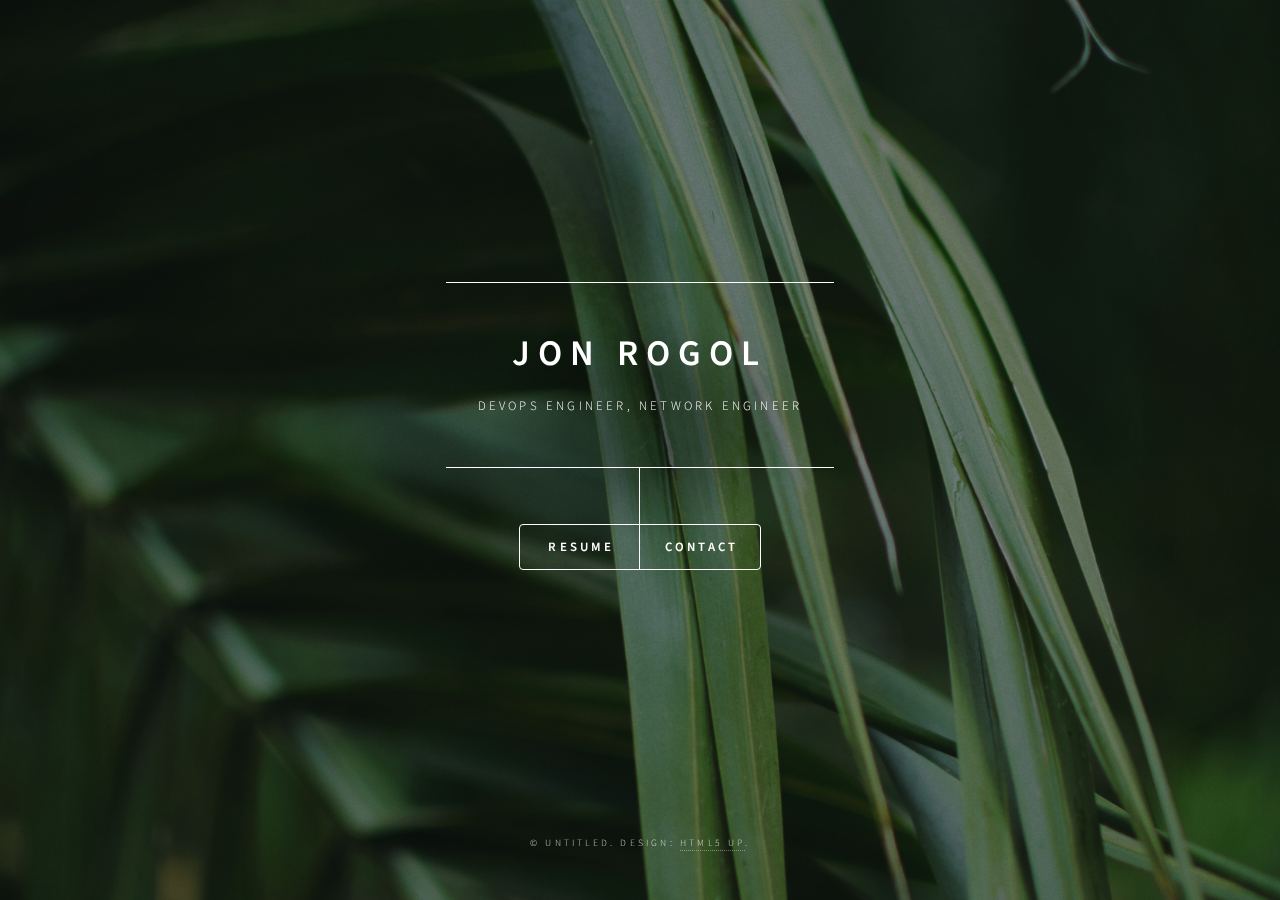
<file: Website/index.html>
<!DOCTYPE HTML>
<!--
	Dimension by HTML5 UP
	html5up.net | @ajlkn
	Free for personal and commercial use under the CCA 3.0 license (html5up.net/license)
-->
<html>

<head>
	<title>Dimension by HTML5 UP</title>
	<meta charset="utf-8" />
	<meta name="viewport" content="width=device-width, initial-scale=1, user-scalable=no" />
	<link rel="stylesheet" href="assets/css/main.css" />
	<noscript>
		<link rel="stylesheet" href="assets/css/noscript.css" />
	</noscript>
</head>

<body class="is-preload">

	<!-- Wrapper -->
	<div id="wrapper">

		<!-- Header -->
		<header id="header">
			<div class="content">
				<div class="inner">
					<h1>Jon Rogol</h1>
					<p>Devops Engineer, Network Engineer<br />
					</p>
				</div>
			</div>
			<nav>
				<ul>
					<li><a href="#resume">Resume</a></li>
					<li><a href="#contact">Contact</a></li>
					<!--<li><a href="#elements">Elements</a></li>-->
				</ul>
			</nav>
		</header>

		<!-- Main -->
		<div id="main">

			<!-- Resume -->
			<article id="resume">
				<div class="certs">
					<h1 class="major">Jon Rogol</h1>
					<!-- <span class="image main"><img src="images/pic0.jpg" alt="" /></span> -->
					<h2 class="major">Devops Engineer, Network Engineer</h2>
					<h2 class="first">Certifications</h2>
					<ul class="talent">Cisco Certified Network Associate</ul>
				</div>
				<hr>
				<div class="certs">
					<h2 class="first">Technical</h2>
					<ul class="talent">Python</ul>
				</div>
			</article>

			<!-- Contact -->
			<article id="contact">
				<h2 class="major">Contact</h2>
				<form method="post" action="#">
					<div class="fields">
						<div class="field half">
							<label for="name">Name</label>
							<input type="text" name="name" id="name" />
						</div>
						<div class="field half">
							<label for="email">Email</label>
							<input type="text" name="email" id="email" />
						</div>
						<div class="field">
							<label for="message">Message</label>
							<textarea name="message" id="message" rows="4"></textarea>
						</div>
					</div>
					<ul class="actions">
						<li><input type="submit" value="Send Message" class="primary" /></li>
						<li><input type="reset" value="Reset" /></li>
					</ul>
				</form>
				<ul class="icons">
					<li><a href="#" class="icon brands fa-twitter"><span class="label">Twitter</span></a></li>
					<li><a href="#" class="icon brands fa-facebook-f"><span class="label">Facebook</span></a></li>
					<li><a href="#" class="icon brands fa-instagram"><span class="label">Instagram</span></a></li>
					<li><a href="#" class="icon brands fa-github"><span class="label">GitHub</span></a></li>
				</ul>
			</article>

			<!-- Elements -->
			<article id="elements">
				<h2 class="major">Elements</h2>

				<section>
					<h3 class="major">Text</h3>
					<p>This is <b>bold</b> and this is <strong>strong</strong>. This is <i>italic</i> and this is
						<em>emphasized</em>.
						This is <sup>superscript</sup> text and this is <sub>subscript</sub> text.
						This is <u>underlined</u> and this is code: <code>for (;;) { ... }</code>. Finally, <a
							href="#">this is a link</a>.
					</p>
					<hr />
					<h2>Heading Level 2</h2>
					<h3>Heading Level 3</h3>
					<h4>Heading Level 4</h4>
					<h5>Heading Level 5</h5>
					<h6>Heading Level 6</h6>
					<hr />
					<h4>Blockquote</h4>
					<blockquote>Fringilla nisl. Donec accumsan interdum nisi, quis tincidunt felis sagittis eget tempus
						euismod. Vestibulum ante ipsum primis in faucibus vestibulum. Blandit adipiscing eu felis
						iaculis volutpat ac adipiscing accumsan faucibus. Vestibulum ante ipsum primis in faucibus lorem
						ipsum dolor sit amet nullam adipiscing eu felis.</blockquote>
					<h4>Preformatted</h4>
					<pre><code>i = 0;

while (!deck.isInOrder()) {
    print 'Iteration ' + i;
    deck.shuffle();
    i++;
}

print 'It took ' + i + ' iterations to sort the deck.';</code></pre>
				</section>

				<section>
					<h3 class="major">Lists</h3>

					<h4>Unordered</h4>
					<ul>
						<li>Dolor pulvinar etiam.</li>
						<li>Sagittis adipiscing.</li>
						<li>Felis enim feugiat.</li>
					</ul>

					<h4>Alternate</h4>
					<ul class="alt">
						<li>Dolor pulvinar etiam.</li>
						<li>Sagittis adipiscing.</li>
						<li>Felis enim feugiat.</li>
					</ul>

					<h4>Ordered</h4>
					<ol>
						<li>Dolor pulvinar etiam.</li>
						<li>Etiam vel felis viverra.</li>
						<li>Felis enim feugiat.</li>
						<li>Dolor pulvinar etiam.</li>
						<li>Etiam vel felis lorem.</li>
						<li>Felis enim et feugiat.</li>
					</ol>
					<h4>Icons</h4>
					<ul class="icons">
						<li><a href="#" class="icon brands fa-twitter"><span class="label">Twitter</span></a></li>
						<li><a href="#" class="icon brands fa-facebook-f"><span class="label">Facebook</span></a></li>
						<li><a href="#" class="icon brands fa-instagram"><span class="label">Instagram</span></a></li>
						<li><a href="#" class="icon brands fa-github"><span class="label">Github</span></a></li>
					</ul>

					<h4>Actions</h4>
					<ul class="actions">
						<li><a href="#" class="button primary">Default</a></li>
						<li><a href="#" class="button">Default</a></li>
					</ul>
					<ul class="actions stacked">
						<li><a href="#" class="button primary">Default</a></li>
						<li><a href="#" class="button">Default</a></li>
					</ul>
				</section>

				<section>
					<h3 class="major">Table</h3>
					<h4>Default</h4>
					<div class="table-wrapper">
						<table>
							<thead>
								<tr>
									<th>Name</th>
									<th>Description</th>
									<th>Price</th>
								</tr>
							</thead>
							<tbody>
								<tr>
									<td>Item One</td>
									<td>Ante turpis integer aliquet porttitor.</td>
									<td>29.99</td>
								</tr>
								<tr>
									<td>Item Two</td>
									<td>Vis ac commodo adipiscing arcu aliquet.</td>
									<td>19.99</td>
								</tr>
								<tr>
									<td>Item Three</td>
									<td> Morbi faucibus arcu accumsan lorem.</td>
									<td>29.99</td>
								</tr>
								<tr>
									<td>Item Four</td>
									<td>Vitae integer tempus condimentum.</td>
									<td>19.99</td>
								</tr>
								<tr>
									<td>Item Five</td>
									<td>Ante turpis integer aliquet porttitor.</td>
									<td>29.99</td>
								</tr>
							</tbody>
							<tfoot>
								<tr>
									<td colspan="2"></td>
									<td>100.00</td>
								</tr>
							</tfoot>
						</table>
					</div>

					<h4>Alternate</h4>
					<div class="table-wrapper">
						<table class="alt">
							<thead>
								<tr>
									<th>Name</th>
									<th>Description</th>
									<th>Price</th>
								</tr>
							</thead>
							<tbody>
								<tr>
									<td>Item One</td>
									<td>Ante turpis integer aliquet porttitor.</td>
									<td>29.99</td>
								</tr>
								<tr>
									<td>Item Two</td>
									<td>Vis ac commodo adipiscing arcu aliquet.</td>
									<td>19.99</td>
								</tr>
								<tr>
									<td>Item Three</td>
									<td> Morbi faucibus arcu accumsan lorem.</td>
									<td>29.99</td>
								</tr>
								<tr>
									<td>Item Four</td>
									<td>Vitae integer tempus condimentum.</td>
									<td>19.99</td>
								</tr>
								<tr>
									<td>Item Five</td>
									<td>Ante turpis integer aliquet porttitor.</td>
									<td>29.99</td>
								</tr>
							</tbody>
							<tfoot>
								<tr>
									<td colspan="2"></td>
									<td>100.00</td>
								</tr>
							</tfoot>
						</table>
					</div>
				</section>

				<section>
					<h3 class="major">Buttons</h3>
					<ul class="actions">
						<li><a href="#" class="button primary">Primary</a></li>
						<li><a href="#" class="button">Default</a></li>
					</ul>
					<ul class="actions">
						<li><a href="#" class="button">Default</a></li>
						<li><a href="#" class="button small">Small</a></li>
					</ul>
					<ul class="actions">
						<li><a href="#" class="button primary icon solid fa-download">Icon</a></li>
						<li><a href="#" class="button icon solid fa-download">Icon</a></li>
					</ul>
					<ul class="actions">
						<li><span class="button primary disabled">Disabled</span></li>
						<li><span class="button disabled">Disabled</span></li>
					</ul>
				</section>

				<section>
					<h3 class="major">Form</h3>
					<form method="post" action="#">
						<div class="fields">
							<div class="field half">
								<label for="demo-name">Name</label>
								<input type="text" name="demo-name" id="demo-name" value="" placeholder="Jane Doe" />
							</div>
							<div class="field half">
								<label for="demo-email">Email</label>
								<input type="email" name="demo-email" id="demo-email" value=""
									placeholder="jane@untitled.tld" />
							</div>
							<div class="field">
								<label for="demo-category">Category</label>
								<select name="demo-category" id="demo-category">
									<option value="">-</option>
									<option value="1">Manufacturing</option>
									<option value="1">Shipping</option>
									<option value="1">Administration</option>
									<option value="1">Human Resources</option>
								</select>
							</div>
							<div class="field half">
								<input type="radio" id="demo-priority-low" name="demo-priority" checked>
								<label for="demo-priority-low">Low</label>
							</div>
							<div class="field half">
								<input type="radio" id="demo-priority-high" name="demo-priority">
								<label for="demo-priority-high">High</label>
							</div>
							<div class="field half">
								<input type="checkbox" id="demo-copy" name="demo-copy">
								<label for="demo-copy">Email me a copy</label>
							</div>
							<div class="field half">
								<input type="checkbox" id="demo-human" name="demo-human" checked>
								<label for="demo-human">Not a robot</label>
							</div>
							<div class="field">
								<label for="demo-message">Message</label>
								<textarea name="demo-message" id="demo-message" placeholder="Enter your message"
									rows="6"></textarea>
							</div>
						</div>
						<ul class="actions">
							<li><input type="submit" value="Send Message" class="primary" /></li>
							<li><input type="reset" value="Reset" /></li>
						</ul>
					</form>
				</section>

			</article>

		</div>

		<!-- Footer -->
		<footer id="footer">
			<p class="copyright">&copy; Untitled. Design: <a href="https://html5up.net">HTML5 UP</a>.</p>
		</footer>

	</div>

	<!-- BG -->
	<div id="bg"></div>

	<!-- Scripts -->
	<script src="assets/js/jquery.min.js"></script>
	<script src="assets/js/browser.min.js"></script>
	<script src="assets/js/breakpoints.min.js"></script>
	<script src="assets/js/util.js"></script>
	<script src="assets/js/main.js"></script>

</body>

</html>
</file>
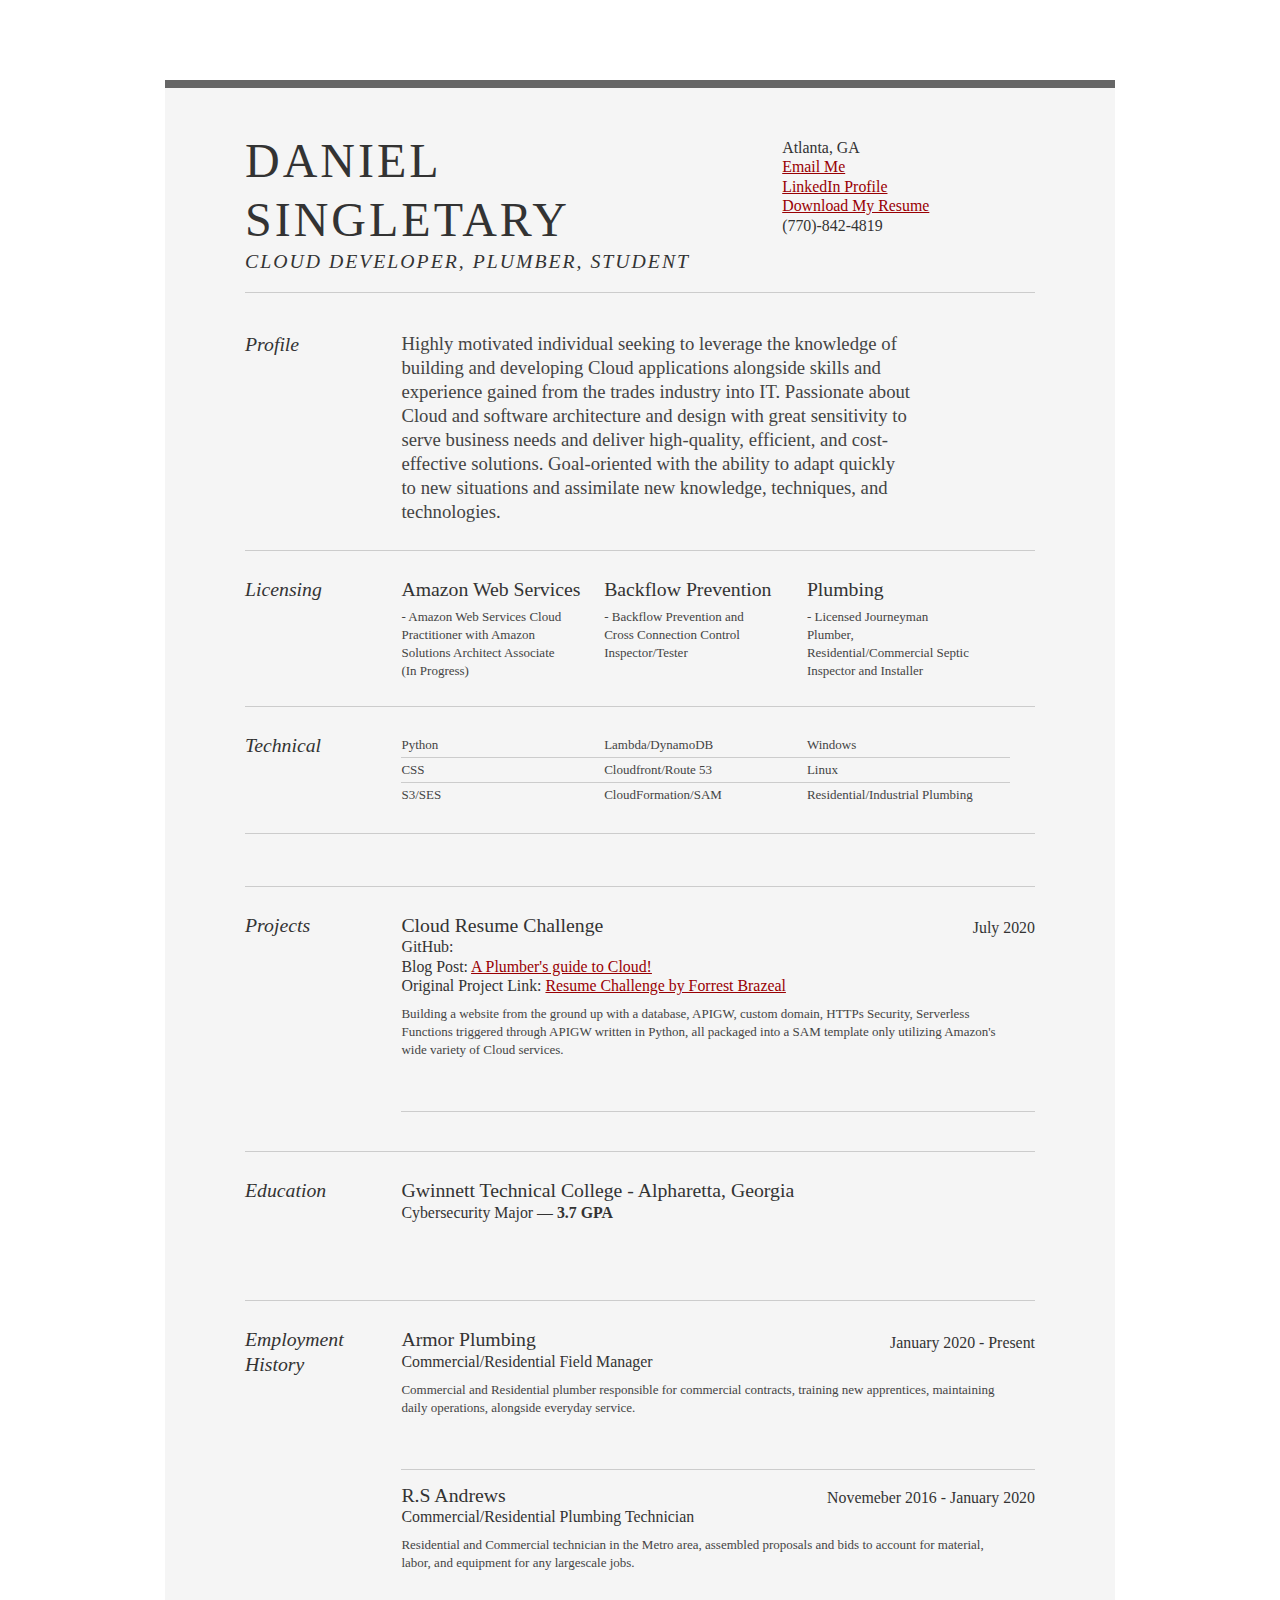
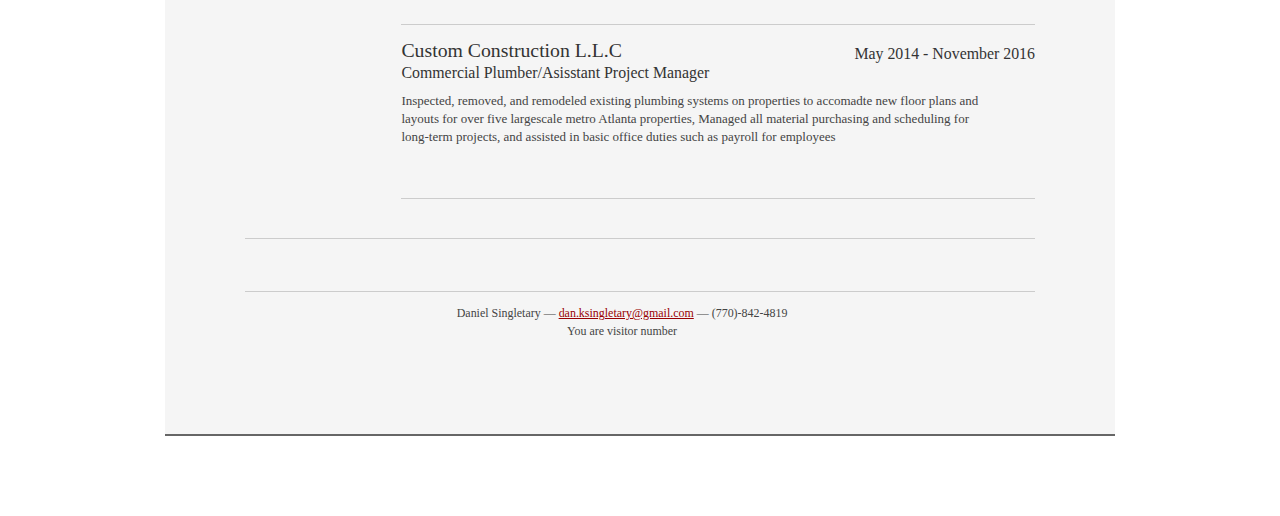
<file: Example Website/Front End/index.html>
<!DOCTYPE html PUBLIC "-//W3C//DTD XHTML 1.0 Strict//EN" "https://www.w3.org/TR/xhtml1/DTD/xhtml1-strict.dtd">
<html>
<head>

	<title>Daniel Singletary | Plumber, Manager | dsresume.com</title>
	<meta http-equiv="content-type" content="text/html; charset=utf-8" />

	<meta name="keywords" content="" />
	<meta name="description" content="" />

	<link rel="stylesheet" type="text/css" href="reset-fonts-grids.css" media="all" /> 
	<link rel="stylesheet" type="text/css" href="resume.css" media="all" />

</head>
<body>
	<script src="apifetch_dsresume.js"></script>

<div id="doc2" class="yui-t7">
	<div id="inner">
	
		<div id="hd">
			<div class="yui-gc">
				<div class="yui-u first">
					<h1>Daniel Singletary</h1>
					<h2>Cloud Developer, Plumber, Student</h2>
				</div>

				<div class="yui-u">
					<div class="contact-info">
						<h3>Atlanta, GA</h3>
						<h3><a href="mailto:dan.ksingletary@gmail.com">Email Me</a></h3>
						<h3><a href="www.linkedin.com/in/daniel-singletary">LinkedIn Profile</a></h3>
						<h3> <a href="https://dsresume.com/daniels_resume.pdf" target="_blank">Download My Resume</a></h3>
						<h3>(770)-842-4819</h3>
					</div><!--// .contact-info -->
				</div>
			</div><!--// .yui-gc -->
		</div><!--// hd -->

		<div id="bd">
			<div id="yui-main">
				<div class="yui-b">

					<div class="yui-gf">
						<div class="yui-u first">
							<h2>Profile</h2>
						</div>
						<div class="yui-u">
							<p class="enlarge">
								Highly motivated individual seeking to leverage the knowledge of building and developing Cloud applications alongside skills and experience gained from the trades industry into IT. Passionate about Cloud and software architecture and design with great sensitivity to serve business needs and deliver high-quality, efficient, and cost-effective solutions. Goal-oriented with the ability to adapt quickly to new situations and assimilate new knowledge, techniques, and technologies. 
							</p>
						</div>
					</div><!--// .yui-gf -->

					<div class="yui-gf">
						<div class="yui-u first">
							<h2>Licensing</h2>
						</div>
						<div class="yui-u">

								<div class="talent">
									<h2>Amazon Web Services</h2>
									<p> - Amazon Web Services Cloud Practitioner
										with Amazon Solutions Architect Associate (In Progress)
									 </p>
								</div>

								<div class="talent">
									<h2>Backflow Prevention</h2>
									<p>
										- Backflow Prevention and Cross Connection Control Inspector/Tester
											 </p>
								</div>

								<div class="talent">
									<h2>Plumbing</h2>
									<p>- Licensed Journeyman Plumber, Residential/Commercial Septic Inspector and Installer
										</p>
								</div>
						</div>
					</div><!--// .yui-gf -->

					<div class="yui-gf">
						<div class="yui-u first">
							<h2>Technical</h2>
						</div>
						<div class="yui-u">
							<ul class="talent">
								<li>Python</li>
								<li>CSS</li>
								<li class="last">S3/SES</li>
							</ul>

							<ul class="talent">
								<li>Lambda/DynamoDB</li>
								<li>Cloudfront/Route 53</li>
								<li class="last">CloudFormation/SAM</li>
							</ul>

							<ul class="talent">
								<li>Windows</li>
								<li>Linux</li>
								<li class="last">Residential/Industrial Plumbing</li>
							</ul>
						</div>
					</div><!--// .yui-gf-->

					<div class="yui-gf"></div>
					<div class="yui-gf">
	
						<div class="yui-u first">
							<h2>Projects</h2>
						</div><!--// .yui-u -->

						<div class="yui-u">

							<div class="job">
								<h2>Cloud Resume Challenge</h2>
								<h3>GitHub:</h3>
								<h3>Blog Post: <a href="https://dev.to/daniels1996/plumber-s-guide-to-cloud-88">A Plumber's guide to Cloud!</a></h3>
								<h3>Original Project Link: <a href="https://cloudresumechallenge.dev/instructions/">Resume Challenge by Forrest Brazeal</a></h3>
								<h4>July 2020</h4>
								<p>Building a website from the ground up with a database, APIGW, custom domain, HTTPs Security, Serverless Functions triggered through APIGW written in Python, all packaged into a SAM template only utilizing Amazon's wide variety of Cloud services.</p>
							</div>



						</div><!--// .yui-u -->
					</div><!--// .yui-gf -->



				<div class="yui-gf last">
					<div class="yui-u first">
						<h2>Education</h2>
					</div>
					<div class="yui-u">
						<h2>Gwinnett Technical College - Alpharetta, Georgia</h2>
						<h3>Cybersecurity Major &mdash; <strong>3.7 GPA</strong> </h3>
					</div>
				</div><!--// .yui-gf -->
				<div class="yui-gf"></div>
					<div class="yui-gf">
	
						<div class="yui-u first">
							<h2>Employment History</h2>
						</div><!--// .yui-u -->

						<div class="yui-u">

							<div class="job">
								<h2>Armor Plumbing</h2>
								<h3>Commercial/Residential Field Manager</h3>
								<h4>January 2020 - Present</h4>
								<p>Commercial and Residential plumber responsible for commercial contracts, training new apprentices, maintaining daily operations, alongside everyday service. </p>
							</div>

							<div class="job">
								<h2>R.S Andrews</h2>
								<h3>Commercial/Residential Plumbing Technician</h3>
								<h4>Novemeber 2016 - January 2020</h4>
								<p>Residential and Commercial technician in the Metro area, assembled proposals and bids to account for material, labor, and equipment for any largescale jobs.  </p>
							</div>

							<div class="job">
								<h2>Custom Construction L.L.C</h2>
								<h3>Commercial Plumber/Asisstant Project Manager</h3>
								<h4>May 2014 - November 2016</h4>
								<p>Inspected, removed, and remodeled existing plumbing systems on properties to accomadte new floor plans and layouts for over five largescale metro Atlanta properties, Managed all material purchasing and scheduling for long-term projects, and assisted in basic office duties such as payroll for employees</p>
							</div>



						</div><!--// .yui-u -->
					</div><!--// .yui-gf -->

					


				</div><!--// .yui-b -->
			</div><!--// yui-main -->
		</div><!--// bd -->

		<div id="ft">
			<p>Daniel Singletary &mdash; <a href="mailto:dan.ksingletary@gmail.com">dan.ksingletary@gmail.com</a> &mdash; (770)-842-4819</p>
			<p>You are visitor number <a id='count'></a> </p>
		</div><!--// footer -->

	</div><!-- // inner -->


</div><!--// doc -->


</body>
</html>
</file>
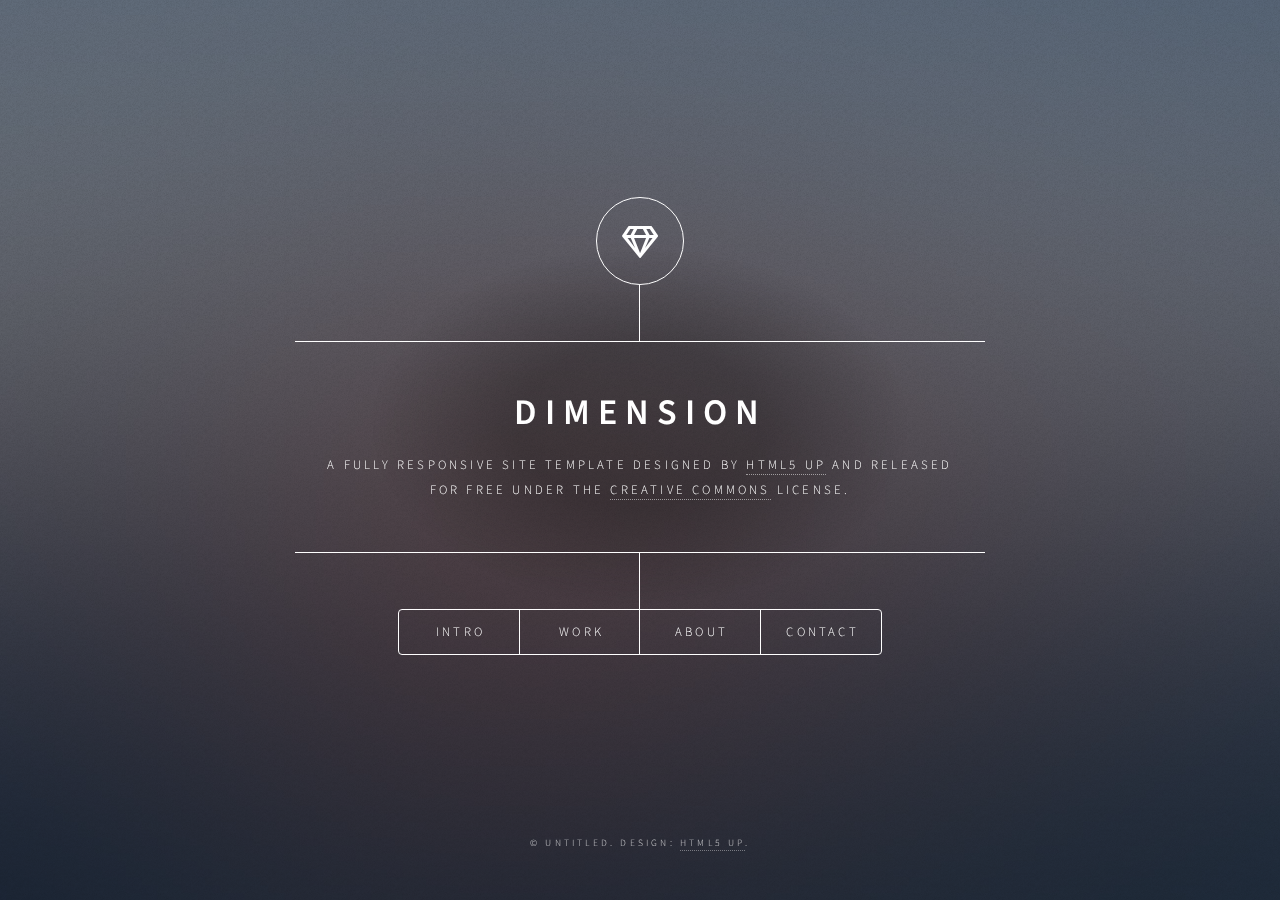
<file: HTML Templates/Dimension/index.html>
<!DOCTYPE HTML>
<!--
	Dimension by HTML5 UP
	html5up.net | @ajlkn
	Free for personal and commercial use under the CCA 3.0 license (html5up.net/license)
-->
<html>
	<head>
		<title>Dimension by HTML5 UP</title>
		<meta charset="utf-8" />
		<meta name="viewport" content="width=device-width, initial-scale=1, user-scalable=no" />
		<link rel="stylesheet" href="assets/css/main.css" />
		<noscript><link rel="stylesheet" href="assets/css/noscript.css" /></noscript>
	</head>
	<body class="is-preload">

		<!-- Wrapper -->
			<div id="wrapper">

				<!-- Header -->
					<header id="header">
						<div class="logo">
							<span class="icon fa-gem"></span>
						</div>
						<div class="content">
							<div class="inner">
								<h1>Dimension</h1>
								<p>A fully responsive site template designed by <a href="https://html5up.net">HTML5 UP</a> and released<br />
								for free under the <a href="https://html5up.net/license">Creative Commons</a> license.</p>
							</div>
						</div>
						<nav>
							<ul>
								<li><a href="#intro">Intro</a></li>
								<li><a href="#work">Work</a></li>
								<li><a href="#about">About</a></li>
								<li><a href="#contact">Contact</a></li>
								<!--<li><a href="#elements">Elements</a></li>-->
							</ul>
						</nav>
					</header>

				<!-- Main -->
					<div id="main">

						<!-- Intro -->
							<article id="intro">
								<h2 class="major">Intro</h2>
								<span class="image main"><img src="images/pic01.jpg" alt="" /></span>
								<p>Aenean ornare velit lacus, ac varius enim ullamcorper eu. Proin aliquam facilisis ante interdum congue. Integer mollis, nisl amet convallis, porttitor magna ullamcorper, amet egestas mauris. Ut magna finibus nisi nec lacinia. Nam maximus erat id euismod egestas. By the way, check out my <a href="#work">awesome work</a>.</p>
								<p>Lorem ipsum dolor sit amet, consectetur adipiscing elit. Duis dapibus rutrum facilisis. Class aptent taciti sociosqu ad litora torquent per conubia nostra, per inceptos himenaeos. Etiam tristique libero eu nibh porttitor fermentum. Nullam venenatis erat id vehicula viverra. Nunc ultrices eros ut ultricies condimentum. Mauris risus lacus, blandit sit amet venenatis non, bibendum vitae dolor. Nunc lorem mauris, fringilla in aliquam at, euismod in lectus. Pellentesque habitant morbi tristique senectus et netus et malesuada fames ac turpis egestas. In non lorem sit amet elit placerat maximus. Pellentesque aliquam maximus risus, vel sed vehicula.</p>
							</article>

						<!-- Work -->
							<article id="work">
								<h2 class="major">Work</h2>
								<span class="image main"><img src="images/pic02.jpg" alt="" /></span>
								<p>Adipiscing magna sed dolor elit. Praesent eleifend dignissim arcu, at eleifend sapien imperdiet ac. Aliquam erat volutpat. Praesent urna nisi, fringila lorem et vehicula lacinia quam. Integer sollicitudin mauris nec lorem luctus ultrices.</p>
								<p>Nullam et orci eu lorem consequat tincidunt vivamus et sagittis libero. Mauris aliquet magna magna sed nunc rhoncus pharetra. Pellentesque condimentum sem. In efficitur ligula tate urna. Maecenas laoreet massa vel lacinia pellentesque lorem ipsum dolor. Nullam et orci eu lorem consequat tincidunt. Vivamus et sagittis libero. Mauris aliquet magna magna sed nunc rhoncus amet feugiat tempus.</p>
							</article>

						<!-- About -->
							<article id="about">
								<h2 class="major">About</h2>
								<span class="image main"><img src="images/pic03.jpg" alt="" /></span>
								<p>Lorem ipsum dolor sit amet, consectetur et adipiscing elit. Praesent eleifend dignissim arcu, at eleifend sapien imperdiet ac. Aliquam erat volutpat. Praesent urna nisi, fringila lorem et vehicula lacinia quam. Integer sollicitudin mauris nec lorem luctus ultrices. Aliquam libero et malesuada fames ac ante ipsum primis in faucibus. Cras viverra ligula sit amet ex mollis mattis lorem ipsum dolor sit amet.</p>
							</article>

						<!-- Contact -->
							<article id="contact">
								<h2 class="major">Contact</h2>
								<form method="post" action="#">
									<div class="fields">
										<div class="field half">
											<label for="name">Name</label>
											<input type="text" name="name" id="name" />
										</div>
										<div class="field half">
											<label for="email">Email</label>
											<input type="text" name="email" id="email" />
										</div>
										<div class="field">
											<label for="message">Message</label>
											<textarea name="message" id="message" rows="4"></textarea>
										</div>
									</div>
									<ul class="actions">
										<li><input type="submit" value="Send Message" class="primary" /></li>
										<li><input type="reset" value="Reset" /></li>
									</ul>
								</form>
								<ul class="icons">
									<li><a href="#" class="icon brands fa-twitter"><span class="label">Twitter</span></a></li>
									<li><a href="#" class="icon brands fa-facebook-f"><span class="label">Facebook</span></a></li>
									<li><a href="#" class="icon brands fa-instagram"><span class="label">Instagram</span></a></li>
									<li><a href="#" class="icon brands fa-github"><span class="label">GitHub</span></a></li>
								</ul>
							</article>

						<!-- Elements -->
							<article id="elements">
								<h2 class="major">Elements</h2>

								<section>
									<h3 class="major">Text</h3>
									<p>This is <b>bold</b> and this is <strong>strong</strong>. This is <i>italic</i> and this is <em>emphasized</em>.
									This is <sup>superscript</sup> text and this is <sub>subscript</sub> text.
									This is <u>underlined</u> and this is code: <code>for (;;) { ... }</code>. Finally, <a href="#">this is a link</a>.</p>
									<hr />
									<h2>Heading Level 2</h2>
									<h3>Heading Level 3</h3>
									<h4>Heading Level 4</h4>
									<h5>Heading Level 5</h5>
									<h6>Heading Level 6</h6>
									<hr />
									<h4>Blockquote</h4>
									<blockquote>Fringilla nisl. Donec accumsan interdum nisi, quis tincidunt felis sagittis eget tempus euismod. Vestibulum ante ipsum primis in faucibus vestibulum. Blandit adipiscing eu felis iaculis volutpat ac adipiscing accumsan faucibus. Vestibulum ante ipsum primis in faucibus lorem ipsum dolor sit amet nullam adipiscing eu felis.</blockquote>
									<h4>Preformatted</h4>
									<pre><code>i = 0;

while (!deck.isInOrder()) {
    print 'Iteration ' + i;
    deck.shuffle();
    i++;
}

print 'It took ' + i + ' iterations to sort the deck.';</code></pre>
								</section>

								<section>
									<h3 class="major">Lists</h3>

									<h4>Unordered</h4>
									<ul>
										<li>Dolor pulvinar etiam.</li>
										<li>Sagittis adipiscing.</li>
										<li>Felis enim feugiat.</li>
									</ul>

									<h4>Alternate</h4>
									<ul class="alt">
										<li>Dolor pulvinar etiam.</li>
										<li>Sagittis adipiscing.</li>
										<li>Felis enim feugiat.</li>
									</ul>

									<h4>Ordered</h4>
									<ol>
										<li>Dolor pulvinar etiam.</li>
										<li>Etiam vel felis viverra.</li>
										<li>Felis enim feugiat.</li>
										<li>Dolor pulvinar etiam.</li>
										<li>Etiam vel felis lorem.</li>
										<li>Felis enim et feugiat.</li>
									</ol>
									<h4>Icons</h4>
									<ul class="icons">
										<li><a href="#" class="icon brands fa-twitter"><span class="label">Twitter</span></a></li>
										<li><a href="#" class="icon brands fa-facebook-f"><span class="label">Facebook</span></a></li>
										<li><a href="#" class="icon brands fa-instagram"><span class="label">Instagram</span></a></li>
										<li><a href="#" class="icon brands fa-github"><span class="label">Github</span></a></li>
									</ul>

									<h4>Actions</h4>
									<ul class="actions">
										<li><a href="#" class="button primary">Default</a></li>
										<li><a href="#" class="button">Default</a></li>
									</ul>
									<ul class="actions stacked">
										<li><a href="#" class="button primary">Default</a></li>
										<li><a href="#" class="button">Default</a></li>
									</ul>
								</section>

								<section>
									<h3 class="major">Table</h3>
									<h4>Default</h4>
									<div class="table-wrapper">
										<table>
											<thead>
												<tr>
													<th>Name</th>
													<th>Description</th>
													<th>Price</th>
												</tr>
											</thead>
											<tbody>
												<tr>
													<td>Item One</td>
													<td>Ante turpis integer aliquet porttitor.</td>
													<td>29.99</td>
												</tr>
												<tr>
													<td>Item Two</td>
													<td>Vis ac commodo adipiscing arcu aliquet.</td>
													<td>19.99</td>
												</tr>
												<tr>
													<td>Item Three</td>
													<td> Morbi faucibus arcu accumsan lorem.</td>
													<td>29.99</td>
												</tr>
												<tr>
													<td>Item Four</td>
													<td>Vitae integer tempus condimentum.</td>
													<td>19.99</td>
												</tr>
												<tr>
													<td>Item Five</td>
													<td>Ante turpis integer aliquet porttitor.</td>
													<td>29.99</td>
												</tr>
											</tbody>
											<tfoot>
												<tr>
													<td colspan="2"></td>
													<td>100.00</td>
												</tr>
											</tfoot>
										</table>
									</div>

									<h4>Alternate</h4>
									<div class="table-wrapper">
										<table class="alt">
											<thead>
												<tr>
													<th>Name</th>
													<th>Description</th>
													<th>Price</th>
												</tr>
											</thead>
											<tbody>
												<tr>
													<td>Item One</td>
													<td>Ante turpis integer aliquet porttitor.</td>
													<td>29.99</td>
												</tr>
												<tr>
													<td>Item Two</td>
													<td>Vis ac commodo adipiscing arcu aliquet.</td>
													<td>19.99</td>
												</tr>
												<tr>
													<td>Item Three</td>
													<td> Morbi faucibus arcu accumsan lorem.</td>
													<td>29.99</td>
												</tr>
												<tr>
													<td>Item Four</td>
													<td>Vitae integer tempus condimentum.</td>
													<td>19.99</td>
												</tr>
												<tr>
													<td>Item Five</td>
													<td>Ante turpis integer aliquet porttitor.</td>
													<td>29.99</td>
												</tr>
											</tbody>
											<tfoot>
												<tr>
													<td colspan="2"></td>
													<td>100.00</td>
												</tr>
											</tfoot>
										</table>
									</div>
								</section>

								<section>
									<h3 class="major">Buttons</h3>
									<ul class="actions">
										<li><a href="#" class="button primary">Primary</a></li>
										<li><a href="#" class="button">Default</a></li>
									</ul>
									<ul class="actions">
										<li><a href="#" class="button">Default</a></li>
										<li><a href="#" class="button small">Small</a></li>
									</ul>
									<ul class="actions">
										<li><a href="#" class="button primary icon solid fa-download">Icon</a></li>
										<li><a href="#" class="button icon solid fa-download">Icon</a></li>
									</ul>
									<ul class="actions">
										<li><span class="button primary disabled">Disabled</span></li>
										<li><span class="button disabled">Disabled</span></li>
									</ul>
								</section>

								<section>
									<h3 class="major">Form</h3>
									<form method="post" action="#">
										<div class="fields">
											<div class="field half">
												<label for="demo-name">Name</label>
												<input type="text" name="demo-name" id="demo-name" value="" placeholder="Jane Doe" />
											</div>
											<div class="field half">
												<label for="demo-email">Email</label>
												<input type="email" name="demo-email" id="demo-email" value="" placeholder="jane@untitled.tld" />
											</div>
											<div class="field">
												<label for="demo-category">Category</label>
												<select name="demo-category" id="demo-category">
													<option value="">-</option>
													<option value="1">Manufacturing</option>
													<option value="1">Shipping</option>
													<option value="1">Administration</option>
													<option value="1">Human Resources</option>
												</select>
											</div>
											<div class="field half">
												<input type="radio" id="demo-priority-low" name="demo-priority" checked>
												<label for="demo-priority-low">Low</label>
											</div>
											<div class="field half">
												<input type="radio" id="demo-priority-high" name="demo-priority">
												<label for="demo-priority-high">High</label>
											</div>
											<div class="field half">
												<input type="checkbox" id="demo-copy" name="demo-copy">
												<label for="demo-copy">Email me a copy</label>
											</div>
											<div class="field half">
												<input type="checkbox" id="demo-human" name="demo-human" checked>
												<label for="demo-human">Not a robot</label>
											</div>
											<div class="field">
												<label for="demo-message">Message</label>
												<textarea name="demo-message" id="demo-message" placeholder="Enter your message" rows="6"></textarea>
											</div>
										</div>
										<ul class="actions">
											<li><input type="submit" value="Send Message" class="primary" /></li>
											<li><input type="reset" value="Reset" /></li>
										</ul>
									</form>
								</section>

							</article>

					</div>

				<!-- Footer -->
					<footer id="footer">
						<p class="copyright">&copy; Untitled. Design: <a href="https://html5up.net">HTML5 UP</a>.</p>
					</footer>

			</div>

		<!-- BG -->
			<div id="bg"></div>

		<!-- Scripts -->
			<script src="assets/js/jquery.min.js"></script>
			<script src="assets/js/browser.min.js"></script>
			<script src="assets/js/breakpoints.min.js"></script>
			<script src="assets/js/util.js"></script>
			<script src="assets/js/main.js"></script>

	</body>
</html>
</file>
<file: Website/assets/css/noscript.css>
/*
	Dimension by HTML5 UP
	html5up.net | @ajlkn
	Free for personal and commercial use under the CCA 3.0 license (html5up.net/license)
*/

/* BG */

	body.is-preload #bg:before {
		background-color: transparent;
	}

/* Header */

	body.is-preload #header {
		-moz-filter: none;
		-webkit-filter: none;
		-ms-filter: none;
		filter: none;
	}

		body.is-preload #header > * {
			opacity: 1;
		}

		body.is-preload #header .content .inner {
			max-height: none;
			padding: 3rem 2rem;
			opacity: 1;
		}

/* Main */

	#main article {
		opacity: 1;
		margin: 4rem 0 0 0;
	}
</file>
<file: Example Website/Front End/resume.css>
/*
---------------------------------------------------------------------------------
	STRIPPED DOWN RESUME TEMPLATE
    html resume

    v0.9: 5/28/09

    design and code by: thingsthatarebrown.com 
                        (matt brown)
---------------------------------------------------------------------------------
*/


.msg { padding: 10px; background: #222; position: relative; }
.msg h1 { color: #fff;  }
.msg a { margin-left: 20px; background: #408814; color: white; padding: 4px 8px; text-decoration: none; }
.msg a:hover { background: #266400; }

/* //-- yui-grids style overrides -- */
body { font-family: Georgia; color: #444; }
#inner { padding: 10px 80px; margin: 80px auto; background: #f5f5f5; border: solid #666; border-width: 8px 0 2px 0; }
.yui-gf { margin-bottom: 2em; padding-bottom: 2em; border-bottom: 1px solid #ccc; }

/* //-- header, body, footer -- */
#hd { margin: 2.5em 0 3em 0; padding-bottom: 1.5em; border-bottom: 1px solid #ccc }
#hd h2 { text-transform: uppercase; letter-spacing: 2px; }
#bd, #ft { margin-bottom: 2em; }

/* //-- footer -- */
#ft { padding: 1em 0 5em 0; font-size: 92%; border-top: 1px solid #ccc; text-align: center; }
#ft p { margin-bottom: 0; text-align: center;   }

/* //-- core typography and style -- */
#hd h1 { font-size: 48px; text-transform: uppercase; letter-spacing: 3px; }
h2 { font-size: 152% }
h3, h4 { font-size: 122%; }
h1, h2, h3, h4 { color: #333; }
p { font-size: 100%; line-height: 18px; padding-right: 3em; }
a { color: #990003 }
a:hover { text-decoration: none; }
strong { font-weight: bold; }
li { line-height: 24px; border-bottom: 1px solid #ccc; }
p.enlarge { font-size: 144%; padding-right: 6.5em; line-height: 24px; }
p.enlarge span { color: #000 }
.contact-info { margin-top: 7px; }
.first h2 { font-style: italic; }
.last { border-bottom: 0 }


/* //-- section styles -- */

a#pdf { display: block; float: left; background: #666; color: white; padding: 6px 50px 6px 12px; margin-bottom: 6px; text-decoration: none;  }
a#pdf:hover { background: #222; }

.job { position: relative; margin-bottom: 1em; padding-bottom: 1em; border-bottom: 1px solid #ccc; }
.job h4 { position: absolute; top: 0.35em; right: 0 }
.job p { margin: 0.75em 0 3em 0; }

.last { border: none; }
.skills-list {  }
.skills-list ul { margin: 0; }
.skills-list li { margin: 3px 0; padding: 3px 0; }
.skills-list li span { font-size: 152%; display: block; margin-bottom: -2px; padding: 0 }
.talent { width: 32%; float: left }
.talent h2 { margin-bottom: 6px; }

#srt-ttab { margin-bottom: 100px; text-align: center;  }
#srt-ttab img.last { margin-top: 20px }

/* --// override to force 1/8th width grids -- */
.yui-gf .yui-u{width:80.2%;}
.yui-gf div.first{width:12.3%;}
</file>
<file: HTML Templates/Dimension/assets/css/noscript.css>
/*
	Dimension by HTML5 UP
	html5up.net | @ajlkn
	Free for personal and commercial use under the CCA 3.0 license (html5up.net/license)
*/

/* BG */

	body.is-preload #bg:before {
		background-color: transparent;
	}

/* Header */

	body.is-preload #header {
		-moz-filter: none;
		-webkit-filter: none;
		-ms-filter: none;
		filter: none;
	}

		body.is-preload #header > * {
			opacity: 1;
		}

		body.is-preload #header .content .inner {
			max-height: none;
			padding: 3rem 2rem;
			opacity: 1;
		}

/* Main */

	#main article {
		opacity: 1;
		margin: 4rem 0 0 0;
	}
</file>
<file: Website/assets/css/main.css>
@import url(fontawesome-all.min.css);
@import url("https://fonts.googleapis.com/css?family=Source+Sans+Pro:300italic,600italic,300,600");

/*
	Dimension by HTML5 UP
	html5up.net | @ajlkn
	Free for personal and commercial use under the CCA 3.0 license (html5up.net/license)
*/

html, body, div, span, applet, object,
iframe, h1, h2, h3, h4, h5, h6, p, blockquote,
pre, a, abbr, acronym, address, big, cite,
code, del, dfn, em, img, ins, kbd, q, s, samp,
small, strike, strong, sub, sup, tt, var, b,
u, i, center, dl, dt, dd, ol, ul, li, fieldset,
form, label, legend, table, caption, tbody,
tfoot, thead, tr, th, td, article, aside,
canvas, details, embed, figure, figcaption,
footer, header, hgroup, menu, nav, output, ruby,
section, summary, time, mark, audio, video, ul {
	margin: 0;
	padding: 0;
	border: 0;
	font-size: 100%;
	font: inherit;
	vertical-align: baseline;}

article, aside, details, figcaption, figure,
footer, header, hgroup, menu, nav, section {
	display: block;}

body {
	line-height: 1;
}

ol, ul {
	list-style: none;
}

blockquote, q {
	quotes: none;
}

	blockquote:before, blockquote:after, q:before, q:after {
		content: '';
		content: none;
	}

table {
	border-collapse: collapse;
	border-spacing: 0;
}

body {
	-webkit-text-size-adjust: none;
}

mark {
	background-color: transparent;
	color: inherit;
}

input::-moz-focus-inner {
	border: 0;
	padding: 0;
}

input, select, textarea {
	-moz-appearance: none;
	-webkit-appearance: none;
	-ms-appearance: none;
	appearance: none;
}

/* Basic */

	@-ms-viewport {
		width: device-width;
	}

	@media screen and (max-width: 480px) {

		html, body {
			min-width: 320px;
		}

	}

	html {
		box-sizing: border-box;
	}

	*, *:before, *:after {
		box-sizing: inherit;
	}

	body {
		background: #1b1f22;
	}

		body.is-preload *, body.is-preload *:before, body.is-preload *:after {
			-moz-animation: none !important;
			-webkit-animation: none !important;
			-ms-animation: none !important;
			animation: none !important;
			-moz-transition: none !important;
			-webkit-transition: none !important;
			-ms-transition: none !important;
			transition: none !important;
		}

/* Type */

	html {
		font-size: 16pt;
	}

		@media screen and (max-width: 1680px) {

			html {
				font-size: 12pt;
			}

		}

		@media screen and (max-width: 736px) {

			html {
				font-size: 11pt;
			}

		}

		@media screen and (max-width: 360px) {

			html {
				font-size: 10pt;
			}

		}

	body, input, select, textarea {
		color: #ffffff;
		font-family: "Source Sans Pro", sans-serif;
		font-weight: 300;
		font-size: 1rem;
		line-height: 1.65;
	}

	a {
		-moz-transition: color 0.2s ease-in-out, background-color 0.2s ease-in-out, border-bottom-color 0.2s ease-in-out;
		-webkit-transition: color 0.2s ease-in-out, background-color 0.2s ease-in-out, border-bottom-color 0.2s ease-in-out;
		-ms-transition: color 0.2s ease-in-out, background-color 0.2s ease-in-out, border-bottom-color 0.2s ease-in-out;
		transition: color 0.2s ease-in-out, background-color 0.2s ease-in-out, border-bottom-color 0.2s ease-in-out;
		border-bottom: dotted 1px rgba(255, 255, 255, 0.5);
		text-decoration: none;
		color: inherit;
	}

		a:hover {
			border-bottom-color: transparent;
		}

	strong, b {
		color: #ffffff;
		font-weight: 600;
	}

	em, i {
		font-style: italic;
	}

	p {
		margin: 0 0 2rem 0;
	}

	h1, h2, h3, h4, h5, h6, ul {
		color: #ffffff;
		font-weight: 600;
		line-height: 1.5;
		margin: 0 0 1rem 0;
		text-transform: uppercase;
		letter-spacing: 0.2rem;
	}

		h1 a, h2 a, h3 a, h4 a, h5 a, h6 a {
			color: inherit;
			text-decoration: none;
		}

		h2.first{
			width: -moz-max-content;
			width: -webkit-max-content;
			width: -ms-max-content;
			width: max-content;			
			padding-bottom: 0.5rem;
			margin: 0 0 2rem 0;
			letter-spacing:0.2rem;
			font-style: italic;
			padding-top: 2rem;
			font-size:0.8rem;
		}
		div.talent, ul.talent{
			width: -moz-max-content;
			width: -webkit-max-content;
			width: -ms-max-content;
			width: max-content;	
			padding-bottom: 0.5rem;
			margin: 0 0 2rem 0;
			letter-spacing: normal;
			padding-top: 2rem;
			font-size:0.8rem;
		}
		h1.major, h2.major, h3.major, h4.major, h5.major, h6.major {
			border-bottom: solid 1px #ffffff;
			width: -moz-max-content;
			width: -webkit-max-content;
			width: -ms-max-content;
			width: max-content;	
			padding-bottom: 0.5rem;
			margin: 0 0 2rem 0;
		}
		h2.first {
			display:inline-block;
			margin:0.1rem 5rem 0rem 0rem;
			float:left;
			padding-bottom: 0.5rem;
			padding-top: 0rem;
		}
		ul.talent {
			display:inline-block;
			margin: -1.8rem 0 0rem 10rem;	
			padding-top: 0rem;
			letter-spacing: 0.1rem;
			display:list-item;
			float:right;
			padding-bottom: 0.5rem;
		}	
		h1.major {
			width: auto;	
			text-align: center;
			border-bottom: none;
			margin: 0 0 0 0;	
		}
		h2.major {
			width:auto;
			text-align:center;
		}
		h3.major {
			padding-top: 1rem;
			border-bottom: none;
			font-style: italic;
		}
	h1 {
		font-size: 2.25rem;
		line-height: 1.3;
		letter-spacing: 0.5rem;
	}

	h2 {
		font-size: 0.8rem;
		line-height: 1.4;
		letter-spacing: 0.5rem;
	}

	h3 {
		font-size: 1rem;
	}

	h4 {
		font-size: 0.8rem;
	}

	h5 {
		font-size: 0.7rem;
	}

	h6 {
		font-size: 0.6rem;
	}

	@media screen and (max-width: 736px) {

		h1 {
			font-size: 1.75rem;
			line-height: 1.4;
		}

		h2 {
			font-size: 1.25em;
			line-height: 1.5;
		}

	}

	sub {
		font-size: 0.8rem;
		position: relative;
		top: 0.5rem;
	}

	sup {
		font-size: 0.8rem;
		position: relative;
		top: -0.5rem;
	}

	blockquote {
		border-left: solid 4px #ffffff;
		font-style: italic;
		margin: 0 0 2rem 0;
		padding: 0.5rem 0 0.5rem 2rem;
	}

	code {
		background: rgba(255, 255, 255, 0.075);
		border-radius: 4px;
		font-family: "Courier New", monospace;
		font-size: 0.9rem;
		margin: 0 0.25rem;
		padding: 0.25rem 0.65rem;
	}

	pre {
		-webkit-overflow-scrolling: touch;
		font-family: "Courier New", monospace;
		font-size: 0.9rem;
		margin: 0 0 2rem 0;
	}

		pre code {
			display: block;
			line-height: 1.75;
			padding: 1rem 1.5rem;
			overflow-x: auto;
		}

	hr {
		border: 0;
		border-bottom: solid 1px #ffffff;
		margin: 5.3rem 0;
	}

	.align-left {
		text-align: left;
	}

	.align-center {
		text-align: center;
	}

	.align-right {
		text-align: right;
	}

/* Form */

	form {
		margin: 0 0 2rem 0;
	}

		form > :last-child {
			margin-bottom: 0;
		}

		form > .fields {
			display: -moz-flex;
			display: -webkit-flex;
			display: -ms-flex;
			display: flex;
			-moz-flex-wrap: wrap;
			-webkit-flex-wrap: wrap;
			-ms-flex-wrap: wrap;
			flex-wrap: wrap;
			width: calc(100% + 3rem);
			margin: -1.5rem 0 2rem -1.5rem;
		}

			form > .fields > .field {
				-moz-flex-grow: 0;
				-webkit-flex-grow: 0;
				-ms-flex-grow: 0;
				flex-grow: 0;
				-moz-flex-shrink: 0;
				-webkit-flex-shrink: 0;
				-ms-flex-shrink: 0;
				flex-shrink: 0;
				padding: 1.5rem 0 0 1.5rem;
				width: calc(100% - 1.5rem);
			}

				form > .fields > .field.half {
					width: calc(50% - 0.75rem);
				}

				form > .fields > .field.third {
					width: calc(100%/3 - 0.5rem);
				}

				form > .fields > .field.quarter {
					width: calc(25% - 0.375rem);
				}

		@media screen and (max-width: 480px) {

			form > .fields {
				width: calc(100% + 3rem);
				margin: -1.5rem 0 2rem -1.5rem;
			}

				form > .fields > .field {
					padding: 1.5rem 0 0 1.5rem;
					width: calc(100% - 1.5rem);
				}

					form > .fields > .field.half {
						width: calc(100% - 1.5rem);
					}

					form > .fields > .field.third {
						width: calc(100% - 1.5rem);
					}

					form > .fields > .field.quarter {
						width: calc(100% - 1.5rem);
					}

		}

	label {
		color: #ffffff;
		display: block;
		font-size: 0.8rem;
		font-weight: 300;
		letter-spacing: 0.2rem;
		line-height: 1.5;
		margin: 0 0 1rem 0;
		text-transform: uppercase;
	}

	input[type="text"],
	input[type="password"],
	input[type="email"],
	input[type="tel"],
	select,
	textarea {
		-moz-appearance: none;
		-webkit-appearance: none;
		-ms-appearance: none;
		appearance: none;
		-moz-transition: border-color 0.2s ease-in-out, box-shadow 0.2s ease-in-out, background-color 0.2s ease-in-out;
		-webkit-transition: border-color 0.2s ease-in-out, box-shadow 0.2s ease-in-out, background-color 0.2s ease-in-out;
		-ms-transition: border-color 0.2s ease-in-out, box-shadow 0.2s ease-in-out, background-color 0.2s ease-in-out;
		transition: border-color 0.2s ease-in-out, box-shadow 0.2s ease-in-out, background-color 0.2s ease-in-out;
		background-color: transparent;
		border-radius: 4px;
		border: solid 1px #ffffff;
		color: inherit;
		display: block;
		outline: 0;
		padding: 0 1rem;
		text-decoration: none;
		width: 100%;
	}

		input[type="text"]:invalid,
		input[type="password"]:invalid,
		input[type="email"]:invalid,
		input[type="tel"]:invalid,
		select:invalid,
		textarea:invalid {
			box-shadow: none;
		}

		input[type="text"]:focus,
		input[type="password"]:focus,
		input[type="email"]:focus,
		input[type="tel"]:focus,
		select:focus,
		textarea:focus {
			background: rgba(255, 255, 255, 0.075);
			border-color: #ffffff;
			box-shadow: 0 0 0 1px #ffffff;
		}

	select {
		background-image: url("data:image/svg+xml;charset=utf8,%3Csvg xmlns='http://www.w3.org/2000/svg' width='40' height='40' preserveAspectRatio='none' viewBox='0 0 40 40'%3E%3Cpath d='M9.4,12.3l10.4,10.4l10.4-10.4c0.2-0.2,0.5-0.4,0.9-0.4c0.3,0,0.6,0.1,0.9,0.4l3.3,3.3c0.2,0.2,0.4,0.5,0.4,0.9 c0,0.4-0.1,0.6-0.4,0.9L20.7,31.9c-0.2,0.2-0.5,0.4-0.9,0.4c-0.3,0-0.6-0.1-0.9-0.4L4.3,17.3c-0.2-0.2-0.4-0.5-0.4-0.9 c0-0.4,0.1-0.6,0.4-0.9l3.3-3.3c0.2-0.2,0.5-0.4,0.9-0.4S9.1,12.1,9.4,12.3z' fill='%23ffffff' /%3E%3C/svg%3E");
		background-size: 1.25rem;
		background-repeat: no-repeat;
		background-position: calc(100% - 1rem) center;
		height: 2.75rem;
		padding-right: 2.75rem;
		text-overflow: ellipsis;
	}

		select option {
			color: #ffffff;
			background: #1b1f22;
		}

		select:focus::-ms-value {
			background-color: transparent;
		}

		select::-ms-expand {
			display: none;
		}

	input[type="text"],
	input[type="password"],
	input[type="email"],
	select {
		height: 2.75rem;
	}

	textarea {
		padding: 0.75rem 1rem;
	}

	input[type="checkbox"],
	input[type="radio"] {
		-moz-appearance: none;
		-webkit-appearance: none;
		-ms-appearance: none;
		appearance: none;
		display: block;
		float: left;
		margin-right: -2rem;
		opacity: 0;
		width: 1rem;
		z-index: -1;
	}

		input[type="checkbox"] + label,
		input[type="radio"] + label {
			text-decoration: none;
			-moz-user-select: none;
			-webkit-user-select: none;
			-ms-user-select: none;
			user-select: none;
			color: #ffffff;
			cursor: pointer;
			display: inline-block;
			font-size: 0.8rem;
			font-weight: 300;
			margin: 0 0 0.5rem 0;
			padding-left: 2.65rem;
			padding-right: 0.75rem;
			position: relative;
		}

			input[type="checkbox"] + label:before,
			input[type="radio"] + label:before {
				-moz-osx-font-smoothing: grayscale;
				-webkit-font-smoothing: antialiased;
				display: inline-block;
				font-style: normal;
				font-variant: normal;
				text-rendering: auto;
				line-height: 1;
				text-transform: none !important;
				font-family: 'Font Awesome 5 Free';
				font-weight: 900;
			}

			input[type="checkbox"] + label:before,
			input[type="radio"] + label:before {
				-moz-transition: border-color 0.2s ease-in-out, box-shadow 0.2s ease-in-out, background-color 0.2s ease-in-out;
				-webkit-transition: border-color 0.2s ease-in-out, box-shadow 0.2s ease-in-out, background-color 0.2s ease-in-out;
				-ms-transition: border-color 0.2s ease-in-out, box-shadow 0.2s ease-in-out, background-color 0.2s ease-in-out;
				transition: border-color 0.2s ease-in-out, box-shadow 0.2s ease-in-out, background-color 0.2s ease-in-out;
				border-radius: 4px;
				border: solid 1px #ffffff;
				content: '';
				display: inline-block;
				height: 1.65rem;
				left: 0;
				line-height: 1.65rem;
				position: absolute;
				text-align: center;
				top: -0.15rem;
				width: 1.65rem;
			}

		input[type="checkbox"]:checked + label:before,
		input[type="radio"]:checked + label:before {
			background: #ffffff !important;
			border-color: #ffffff !important;
			color: #1b1f22;
			content: '\f00c';
		}

		input[type="checkbox"]:focus + label:before,
		input[type="radio"]:focus + label:before {
			background: rgba(255, 255, 255, 0.075);
			border-color: #ffffff;
			box-shadow: 0 0 0 1px #ffffff;
		}

	input[type="checkbox"] + label:before {
		border-radius: 4px;
	}

	input[type="radio"] + label:before {
		border-radius: 100%;
	}

	::-webkit-input-placeholder {
		color: rgba(255, 255, 255, 0.5) !important;
		opacity: 1.0;
	}

	:-moz-placeholder {
		color: rgba(255, 255, 255, 0.5) !important;
		opacity: 1.0;
	}

	::-moz-placeholder {
		color: rgba(255, 255, 255, 0.5) !important;
		opacity: 1.0;
	}

	:-ms-input-placeholder {
		color: rgba(255, 255, 255, 0.5) !important;
		opacity: 1.0;
	}

	.formerize-placeholder {
		color: rgba(255, 255, 255, 0.5) !important;
		opacity: 1.0;
	}

/* Box */

	.box {
		border-radius: 4px;
		border: solid 1px #ffffff;
		margin-bottom: 2rem;
		padding: 1.5em;
	}

		.box > :last-child,
		.box > :last-child > :last-child,
		.box > :last-child > :last-child > :last-child {
			margin-bottom: 0;
		}

		.box.alt {
			border: 0;
			border-radius: 0;
			padding: 0;
		}

/* Icon */

	.icon {
		text-decoration: none;
		border-bottom: none;
		position: relative;
	}

		.icon:before {
			-moz-osx-font-smoothing: grayscale;
			-webkit-font-smoothing: antialiased;
			display: inline-block;
			font-style: normal;
			font-variant: normal;
			text-rendering: auto;
			line-height: 1;
			text-transform: none !important;
			font-family: 'Font Awesome 5 Free';
			font-weight: 400;
		}

		.icon > .label {
			display: none;
		}

		.icon:before {
			line-height: inherit;
		}

		.icon.solid:before {
			font-weight: 900;
		}

		.icon.brands:before {
			font-family: 'Font Awesome 5 Brands';
		}

/* Image */

	.image {
		border-radius: 4px;
		border: 0;
		display: inline-block;
		position: relative;
	}

		.image:before {
			pointer-events: none;
			background-image: url("../../images/overlay.png");
			background-color: rgba(19, 21, 25, 0.5);
			border-radius: 4px;
			content: '';
			display: block;
			height: 100%;
			left: 0;
			opacity: 0.5;
			position: absolute;
			top: 0;
			width: 100%;
		}

		.image img {
			border-radius: 4px;
			display: block;
		}

		.image.left, .image.right {
			max-width: 40%;
		}

			.image.left img, .image.right img {
				width: 100%;
			}

		.image.left {
			float: left;
			padding: 0 1.5em 1em 0;
			top: 0.25em;
		}

		.image.right {
			float: right;
			padding: 0 0 1em 1.5em;
			top: 0.25em;
		}

		.image.fit {
			display: block;
			margin: 0 0 2rem 0;
			width: 100%;
		}

			.image.fit img {
				width: 100%;
			}

		.image.main {
			display: block;
			margin: 2.5rem 0;
			width: 100%;
		}

			.image.main img {
				width: 100%;
			}

		@media screen and (max-width: 736px) {

			.image.main {
				margin: 2rem 0;
			}

		}

		@media screen and (max-width: 480px) {

			.image.main {
				margin: 1.5rem 0;
			}

		}

/* List */

	ol {
		list-style: decimal;
		margin: 0 0 2rem 0;
		padding-left: 1.25em;
	}

		ol li {
			padding-left: 0.25em;
		}

	ul {
		list-style: disc;
		margin: 0 0 2rem 0;
		padding-left: 1em;
	}

		ul li {
			padding-left: 0.5em;
		}

		ul.alt {
			list-style: none;
			padding-left: 0;
		}

			ul.alt li {
				border-top: solid 1px #ffffff;
				padding: 0.5em 0;
			}

				ul.alt li:first-child {
					border-top: 0;
					padding-top: 0;
				}

	dl {
		margin: 0 0 2rem 0;
	}

		dl dt {
			display: block;
			font-weight: 600;
			margin: 0 0 1rem 0;
		}

		dl dd {
			margin-left: 2rem;
		}

/* Actions */

	ul.actions {
		display: -moz-flex;
		display: -webkit-flex;
		display: -ms-flex;
		display: flex;
		cursor: default;
		list-style: none;
		margin-left: -1rem;
		padding-left: 0;
	}

		ul.actions li {
			padding: 0 0 0 1rem;
			vertical-align: middle;
		}

		ul.actions.special {
			-moz-justify-content: center;
			-webkit-justify-content: center;
			-ms-justify-content: center;
			justify-content: center;
			width: 100%;
			margin-left: 0;
		}

			ul.actions.special li:first-child {
				padding-left: 0;
			}

		ul.actions.stacked {
			-moz-flex-direction: column;
			-webkit-flex-direction: column;
			-ms-flex-direction: column;
			flex-direction: column;
			margin-left: 0;
		}

			ul.actions.stacked li {
				padding: 1.3rem 0 0 0;
			}

				ul.actions.stacked li:first-child {
					padding-top: 0;
				}

		ul.actions.fit {
			width: calc(100% + 1rem);
		}

			ul.actions.fit li {
				-moz-flex-grow: 1;
				-webkit-flex-grow: 1;
				-ms-flex-grow: 1;
				flex-grow: 1;
				-moz-flex-shrink: 1;
				-webkit-flex-shrink: 1;
				-ms-flex-shrink: 1;
				flex-shrink: 1;
				width: 100%;
			}

				ul.actions.fit li > * {
					width: 100%;
				}

			ul.actions.fit.stacked {
				width: 100%;
			}

		@media screen and (max-width: 480px) {

			ul.actions:not(.fixed) {
				-moz-flex-direction: column;
				-webkit-flex-direction: column;
				-ms-flex-direction: column;
				flex-direction: column;
				margin-left: 0;
				width: 100% !important;
			}

				ul.actions:not(.fixed) li {
					-moz-flex-grow: 1;
					-webkit-flex-grow: 1;
					-ms-flex-grow: 1;
					flex-grow: 1;
					-moz-flex-shrink: 1;
					-webkit-flex-shrink: 1;
					-ms-flex-shrink: 1;
					flex-shrink: 1;
					padding: 1rem 0 0 0;
					text-align: center;
					width: 100%;
				}

					ul.actions:not(.fixed) li > * {
						width: 100%;
					}

					ul.actions:not(.fixed) li:first-child {
						padding-top: 0;
					}

					ul.actions:not(.fixed) li input[type="submit"],
					ul.actions:not(.fixed) li input[type="reset"],
					ul.actions:not(.fixed) li input[type="button"],
					ul.actions:not(.fixed) li button,
					ul.actions:not(.fixed) li .button {
						width: 100%;
					}

						ul.actions:not(.fixed) li input[type="submit"].icon:before,
						ul.actions:not(.fixed) li input[type="reset"].icon:before,
						ul.actions:not(.fixed) li input[type="button"].icon:before,
						ul.actions:not(.fixed) li button.icon:before,
						ul.actions:not(.fixed) li .button.icon:before {
							margin-left: -0.5em;
						}

		}

/* Icons */

	ul.icons {
		cursor: default;
		list-style: none;
		padding-left: 0;
	}

		ul.icons li {
			display: inline-block;
			padding: 0 0.75em 0 0;
		}

			ul.icons li:last-child {
				padding-right: 0;
			}

			ul.icons li a {
				border-radius: 100%;
				box-shadow: inset 0 0 0 1px #ffffff;
				display: inline-block;
				height: 2.25rem;
				line-height: 2.25rem;
				text-align: center;
				width: 2.25rem;
			}

				ul.icons li a:hover {
					background-color: rgba(255, 255, 255, 0.075);
				}

				ul.icons li a:active {
					background-color: rgba(255, 255, 255, 0.175);
				}

/* Table */

	.table-wrapper {
		-webkit-overflow-scrolling: touch;
		overflow-x: auto;
	}

	table {
		margin: 0 0 2rem 0;
		width: 100%;
	}

		table tbody tr {
			border: solid 1px #ffffff;
			border-left: 0;
			border-right: 0;
		}

			table tbody tr:nth-child(2n + 1) {
				background-color: rgba(255, 255, 255, 0.075);
			}

		table td {
			padding: 0.75em 0.75em;
		}

		table th {
			color: #ffffff;
			font-size: 0.9em;
			font-weight: 600;
			padding: 0 0.75em 0.75em 0.75em;
			text-align: left;
		}

		table thead {
			border-bottom: solid 2px #ffffff;
		}

		table tfoot {
			border-top: solid 2px #ffffff;
		}

		table.alt {
			border-collapse: separate;
		}

			table.alt tbody tr td {
				border: solid 1px #ffffff;
				border-left-width: 0;
				border-top-width: 0;
			}

				table.alt tbody tr td:first-child {
					border-left-width: 1px;
				}

			table.alt tbody tr:first-child td {
				border-top-width: 1px;
			}

			table.alt thead {
				border-bottom: 0;
			}

			table.alt tfoot {
				border-top: 0;
			}

/* Button */

	input[type="submit"],
	input[type="reset"],
	input[type="button"],
	button,
	.button {
		-moz-appearance: none;
		-webkit-appearance: none;
		-ms-appearance: none;
		appearance: none;
		-moz-transition: background-color 0.2s ease-in-out, color 0.2s ease-in-out;
		-webkit-transition: background-color 0.2s ease-in-out, color 0.2s ease-in-out;
		-ms-transition: background-color 0.2s ease-in-out, color 0.2s ease-in-out;
		transition: background-color 0.2s ease-in-out, color 0.2s ease-in-out;
		background-color: transparent;
		border-radius: 4px;
		border: 0;
		box-shadow: inset 0 0 0 1px #ffffff;
		color: #ffffff !important;
		cursor: pointer;
		display: inline-block;
		font-size: 0.8rem;
		font-weight: 300;
		height: 2.75rem;
		letter-spacing: 0.2rem;
		line-height: 2.75rem;
		outline: 0;
		padding: 0 1.25rem 0 1.35rem;
		text-align: center;
		text-decoration: none;
		text-transform: uppercase;
		white-space: nowrap;
	}

		input[type="submit"]:hover,
		input[type="reset"]:hover,
		input[type="button"]:hover,
		button:hover,
		.button:hover {
			background-color: rgba(255, 255, 255, 0.075);
		}

		input[type="submit"]:active,
		input[type="reset"]:active,
		input[type="button"]:active,
		button:active,
		.button:active {
			background-color: rgba(255, 255, 255, 0.175);
		}

		input[type="submit"].icon:before,
		input[type="reset"].icon:before,
		input[type="button"].icon:before,
		button.icon:before,
		.button.icon:before {
			margin-right: 0.5em;
		}

		input[type="submit"].fit,
		input[type="reset"].fit,
		input[type="button"].fit,
		button.fit,
		.button.fit {
			width: 100%;
		}

		input[type="submit"].small,
		input[type="reset"].small,
		input[type="button"].small,
		button.small,
		.button.small {
			font-size: 0.6rem;
			height: 2.0625rem;
			line-height: 2.0625rem;
		}

		input[type="submit"].primary,
		input[type="reset"].primary,
		input[type="button"].primary,
		button.primary,
		.button.primary {
			background-color: #ffffff;
			color: #1b1f22 !important;
			font-weight: 600;
		}

		input[type="submit"].disabled, input[type="submit"]:disabled,
		input[type="reset"].disabled,
		input[type="reset"]:disabled,
		input[type="button"].disabled,
		input[type="button"]:disabled,
		button.disabled,
		button:disabled,
		.button.disabled,
		.button:disabled {
			pointer-events: none;
			cursor: default;
			opacity: 0.25;
		}

	input[type="submit"],
	input[type="reset"],
	input[type="button"],
	button {
		line-height: calc(2.75rem - 2px);
	}

/* BG */

	#bg {
		-moz-transform: scale(1.0);
		-webkit-transform: scale(1.0);
		-ms-transform: scale(1.0);
		transform: scale(1.0);
		-webkit-backface-visibility: hidden;
		position: fixed;
		top: 0;
		left: 0;
		width: 100%;
		height: 100vh;
		z-index: 1;
	}

		#bg:before, #bg:after {
			content: '';
			display: block;
			position: absolute;
			top: 0;
			left: 0;
			width: 100%;
			height: 100%;
		}

		#bg:before {
			-moz-transition: background-color 2.5s ease-in-out;
			-webkit-transition: background-color 2.5s ease-in-out;
			-ms-transition: background-color 2.5s ease-in-out;
			transition: background-color 2.5s ease-in-out;
			-moz-transition-delay: 0.75s;
			-webkit-transition-delay: 0.75s;
			-ms-transition-delay: 0.75s;
			transition-delay: 0.75s;
			background-image: linear-gradient(to top, rgba(19, 21, 25, 0.5), rgba(19, 21, 25, 0.5)), url("../../images/overlay.png");
			background-size: auto,
 256px 256px;
			background-position: center,
 center;
			background-repeat: no-repeat,
 repeat;
			z-index: 2;
		}

		#bg:after {
			-moz-transform: scale(1.125);
			-webkit-transform: scale(1.125);
			-ms-transform: scale(1.125);
			transform: scale(1.125);
			-moz-transition: -moz-transform 0.325s ease-in-out, -moz-filter 0.325s ease-in-out;
			-webkit-transition: -webkit-transform 0.325s ease-in-out, -webkit-filter 0.325s ease-in-out;
			-ms-transition: -ms-transform 0.325s ease-in-out, -ms-filter 0.325s ease-in-out;
			transition: transform 0.325s ease-in-out, filter 0.325s ease-in-out;
			background-image: url("../../images/bg.jpg");
			background-position: center;
			background-size: cover;
			background-repeat: no-repeat;
			z-index: 1;
		}

		body.is-article-visible #bg:after {
			-moz-transform: scale(1.0825);
			-webkit-transform: scale(1.0825);
			-ms-transform: scale(1.0825);
			transform: scale(1.0825);
			-moz-filter: blur(0.2rem);
			-webkit-filter: blur(0.2rem);
			-ms-filter: blur(0.2rem);
			filter: blur(0.2rem);
		}

		body.is-preload #bg:before {
			background-color: #000000;
		}

/* Wrapper */

	#wrapper {
		display: -moz-flex;
		display: -webkit-flex;
		display: -ms-flex;
		display: flex;
		-moz-flex-direction: column;
		-webkit-flex-direction: column;
		-ms-flex-direction: column;
		flex-direction: column;
		-moz-align-items: center;
		-webkit-align-items: center;
		-ms-align-items: center;
		align-items: center;
		-moz-justify-content: space-between;
		-webkit-justify-content: space-between;
		-ms-justify-content: space-between;
		justify-content: space-between;
		position: relative;
		min-height: 100vh;
		width: 100%;
		padding: 4rem 2rem;
		z-index: 3;
	}

		#wrapper:before {
			content: '';
			display: block;
		}

		@media screen and (max-width: 1680px) {

			#wrapper {
				padding: 3rem 2rem;
			}

		}

		@media screen and (max-width: 736px) {

			#wrapper {
				padding: 2rem 1rem;
			}

		}

		@media screen and (max-width: 480px) {

			#wrapper {
				padding: 1rem;
			}

		}

/* Header */

	#header {
		display: -moz-flex;
		display: -webkit-flex;
		display: -ms-flex;
		display: flex;
		-moz-flex-direction: column;
		-webkit-flex-direction: column;
		-ms-flex-direction: column;
		flex-direction: column;
		-moz-align-items: center;
		-webkit-align-items: center;
		-ms-align-items: center;
		align-items: center;
		-moz-transition: -moz-transform 0.325s ease-in-out, -moz-filter 0.325s ease-in-out, opacity 0.325s ease-in-out;
		-webkit-transition: -webkit-transform 0.325s ease-in-out, -webkit-filter 0.325s ease-in-out, opacity 0.325s ease-in-out;
		-ms-transition: -ms-transform 0.325s ease-in-out, -ms-filter 0.325s ease-in-out, opacity 0.325s ease-in-out;
		transition: transform 0.325s ease-in-out, filter 0.325s ease-in-out, opacity 0.325s ease-in-out;
		background-image: -moz-radial-gradient(rgba(0, 0, 0, 0.25) 25%, rgba(0, 0, 0, 0) 55%);
		background-image: -webkit-radial-gradient(rgba(0, 0, 0, 0.25) 25%, rgba(0, 0, 0, 0) 55%);
		background-image: -ms-radial-gradient(rgba(0, 0, 0, 0.25) 25%, rgba(0, 0, 0, 0) 55%);
		background-image: radial-gradient(rgba(0, 0, 0, 0.25) 25%, rgba(0, 0, 0, 0) 55%);
		max-width: 100%;
		text-align: center;
	}

		#header > * {
			-moz-transition: opacity 0.325s ease-in-out;
			-webkit-transition: opacity 0.325s ease-in-out;
			-ms-transition: opacity 0.325s ease-in-out;
			transition: opacity 0.325s ease-in-out;
			position: relative;
			margin-top: 3.5rem;
		}

			#header > *:before {
				content: '';
				display: block;
				position: absolute;
				top: calc(-3.5rem - 1px);
				left: calc(50% - 1px);
				width: 1px;
				height: calc(3.5rem + 1px);
				background: #ffffff;
			}

		#header > :first-child {
			margin-top: 0;
		}

			#header > :first-child:before {
				display: none;
			}

		#header .logo {
			width: 5.5rem;
			height: 5.5rem;
			line-height: 5.5rem;
			border: solid 1px #ffffff;
			border-radius: 100%;
		}

			#header .logo .icon:before {
				font-size: 2rem;
			}

		#header .content {
			border-style: solid;
			border-color: #ffffff;
			border-top-width: 1px;
			border-bottom-width: 1px;
			max-width: 100%;
		}

			#header .content .inner {
				-moz-transition: max-height 0.75s ease, padding 0.75s ease, opacity 0.325s ease-in-out;
				-webkit-transition: max-height 0.75s ease, padding 0.75s ease, opacity 0.325s ease-in-out;
				-ms-transition: max-height 0.75s ease, padding 0.75s ease, opacity 0.325s ease-in-out;
				transition: max-height 0.75s ease, padding 0.75s ease, opacity 0.325s ease-in-out;
				-moz-transition-delay: 0.25s;
				-webkit-transition-delay: 0.25s;
				-ms-transition-delay: 0.25s;
				transition-delay: 0.25s;
				padding: 3rem 2rem;
				max-height: 40rem;
				overflow: hidden;
			}

				#header .content .inner > :last-child {
					margin-bottom: 0;
				}

			#header .content p {
				text-transform: uppercase;
				letter-spacing: 0.2rem;
				font-size: 0.8rem;
				line-height: 2;
			}

		#header nav ul {
			display: -moz-flex;
			display: -webkit-flex;
			display: -ms-flex;
			display: flex;
			margin-bottom: 0;
			list-style: none;
			padding-left: 0;
			border: solid 1px #ffffff;
			border-radius: 4px;
		}

			#header nav ul li {
				padding-left: 0;
				border-left: solid 1px #ffffff;
			}

				#header nav ul li:first-child {
					border-left: 0;
				}

				#header nav ul li a {
					display: block;
					min-width: 7.5rem;
					height: 2.75rem;
					line-height: 2.75rem;
					padding: 0 1.25rem 0 1.45rem;
					text-transform: uppercase;
					letter-spacing: 0.2rem;
					font-size: 0.8rem;
					border-bottom: 0;
				}

					#header nav ul li a:hover {
						background-color: rgba(255, 255, 255, 0.075);
					}

					#header nav ul li a:active {
						background-color: rgba(255, 255, 255, 0.175);
					}

		#header nav.use-middle:after {
			content: '';
			display: block;
			position: absolute;
			top: 0;
			left: calc(50% - 1px);
			width: 1px;
			height: 100%;
			background: #ffffff;
		}

		#header nav.use-middle ul li.is-middle {
			border-left: 0;
		}

		body.is-article-visible #header {
			-moz-transform: scale(0.95);
			-webkit-transform: scale(0.95);
			-ms-transform: scale(0.95);
			transform: scale(0.95);
			-moz-filter: blur(0.1rem);
			-webkit-filter: blur(0.1rem);
			-ms-filter: blur(0.1rem);
			filter: blur(0.1rem);
			opacity: 0;
		}

		body.is-preload #header {
			-moz-filter: blur(0.125rem);
			-webkit-filter: blur(0.125rem);
			-ms-filter: blur(0.125rem);
			filter: blur(0.125rem);
		}

			body.is-preload #header > * {
				opacity: 0;
			}

			body.is-preload #header .content .inner {
				max-height: 0;
				padding-top: 0;
				padding-bottom: 0;
				opacity: 0;
			}

		@media screen and (max-width: 980px) {

			#header .content p br {
				display: none;
			}

		}

		@media screen and (max-width: 736px) {

			#header > * {
				margin-top: 2rem;
			}

				#header > *:before {
					top: calc(-2rem - 1px);
					height: calc(2rem + 1px);
				}

			#header .logo {
				width: 4.75rem;
				height: 4.75rem;
				line-height: 4.75rem;
			}

				#header .logo .icon:before {
					font-size: 1.75rem;
				}

			#header .content .inner {
				padding: 2.5rem 1rem;
			}

			#header .content p {
				line-height: 1.875;
			}

		}

		@media screen and (max-width: 480px) {

			#header {
				padding: 1.5rem 0;
			}

				#header .content .inner {
					padding: 2.5rem 0;
				}

				#header nav ul {
					-moz-flex-direction: column;
					-webkit-flex-direction: column;
					-ms-flex-direction: column;
					flex-direction: column;
					min-width: 10rem;
					max-width: 100%;
				}

					#header nav ul li {
						border-left: 0;
						border-top: solid 1px #ffffff;
					}

						#header nav ul li:first-child {
							border-top: 0;
						}

						#header nav ul li a {
							height: 3rem;
							line-height: 3rem;
							min-width: 0;
							width: 100%;
						}

				#header nav.use-middle:after {
					display: none;
				}

		}

/* Main */

	#main {
		-moz-flex-grow: 1;
		-webkit-flex-grow: 1;
		-ms-flex-grow: 1;
		flex-grow: 1;
		-moz-flex-shrink: 1;
		-webkit-flex-shrink: 1;
		-ms-flex-shrink: 1;
		flex-shrink: 1;
		display: -moz-flex;
		display: -webkit-flex;
		display: -ms-flex;
		display: flex;
		-moz-align-items: center;
		-webkit-align-items: center;
		-ms-align-items: center;
		align-items: center;
		-moz-justify-content: center;
		-webkit-justify-content: center;
		-ms-justify-content: center;
		justify-content: center;
		-moz-flex-direction: column;
		-webkit-flex-direction: column;
		-ms-flex-direction: column;
		flex-direction: column;
		position: relative;
		max-width: 100%;
		z-index: 3;
	}

		#main article {
			-moz-transform: translateY(0.25rem);
			-webkit-transform: translateY(0.25rem);
			-ms-transform: translateY(0.25rem);
			transform: translateY(0.25rem);
			-moz-transition: opacity 0.325s ease-in-out, -moz-transform 0.325s ease-in-out;
			-webkit-transition: opacity 0.325s ease-in-out, -webkit-transform 0.325s ease-in-out;
			-ms-transition: opacity 0.325s ease-in-out, -ms-transform 0.325s ease-in-out;
			transition: opacity 0.325s ease-in-out, transform 0.325s ease-in-out;
			padding: 1.5rem 2.5rem 1.5rem 2.5rem ;
			position: relative;
			width: 40rem;
			max-width: 100%;
			background-color: rgba(27, 31, 34, 0.85);
			border-radius: 4px;
			opacity: 0;
		}

			#main article.active {
				-moz-transform: translateY(0);
				-webkit-transform: translateY(0);
				-ms-transform: translateY(0);
				transform: translateY(0);
				opacity: 1;
			}

			#main article .close {
				display: block;
				position: absolute;
				top: 0;
				right: 0;
				width: 4rem;
				height: 4rem;
				cursor: pointer;
				text-indent: 4rem;
				overflow: hidden;
				white-space: nowrap;
			}

				#main article .close:before {
					-moz-transition: background-color 0.2s ease-in-out;
					-webkit-transition: background-color 0.2s ease-in-out;
					-ms-transition: background-color 0.2s ease-in-out;
					transition: background-color 0.2s ease-in-out;
					content: '';
					display: block;
					position: absolute;
					top: 0.75rem;
					left: 0.75rem;
					width: 2.5rem;
					height: 2.5rem;
					border-radius: 100%;
					background-position: center;
					background-image: url("data:image/svg+xml;charset=utf8,%3Csvg xmlns='http://www.w3.org/2000/svg' xmlns:xlink='http://www.w3.org/1999/xlink' width='20px' height='20px' viewBox='0 0 20 20' zoomAndPan='disable'%3E%3Cstyle%3Eline %7B stroke: %23ffffff%3B stroke-width: 1%3B %7D%3C/style%3E%3Cline x1='2' y1='2' x2='18' y2='18' /%3E%3Cline x1='18' y1='2' x2='2' y2='18' /%3E%3C/svg%3E");
					background-size: 20px 20px;
					background-repeat: no-repeat;
				}

				#main article .close:hover:before {
					background-color: rgba(255, 255, 255, 0.075);
				}

				#main article .close:active:before {
					background-color: rgba(255, 255, 255, 0.175);
				}

		@media screen and (max-width: 736px) {

			#main article {
				padding: 3.5rem 2rem 0.5rem 2rem ;
			}

				#main article .close:before {
					top: 0.875rem;
					left: 0.875rem;
					width: 2.25rem;
					height: 2.25rem;
					background-size: 14px 14px;
				}

		}

		@media screen and (max-width: 480px) {

			#main article {
				padding: 3rem 1.5rem 0.5rem 1.5rem ;
			}

		}

/* Footer */

	#footer {
		-moz-transition: -moz-transform 0.325s ease-in-out, -moz-filter 0.325s ease-in-out, opacity 0.325s ease-in-out;
		-webkit-transition: -webkit-transform 0.325s ease-in-out, -webkit-filter 0.325s ease-in-out, opacity 0.325s ease-in-out;
		-ms-transition: -ms-transform 0.325s ease-in-out, -ms-filter 0.325s ease-in-out, opacity 0.325s ease-in-out;
		transition: transform 0.325s ease-in-out, filter 0.325s ease-in-out, opacity 0.325s ease-in-out;
		width: 100%;
		max-width: 100%;
		margin-top: 2rem;
		text-align: center;
	}

		#footer .copyright {
			letter-spacing: 0.2rem;
			font-size: 0.6rem;
			opacity: 0.75;
			margin-bottom: 0;
			text-transform: uppercase;
		}

		body.is-article-visible #footer {
			-moz-transform: scale(0.95);
			-webkit-transform: scale(0.95);
			-ms-transform: scale(0.95);
			transform: scale(0.95);
			-moz-filter: blur(0.1rem);
			-webkit-filter: blur(0.1rem);
			-ms-filter: blur(0.1rem);
			filter: blur(0.1rem);
			opacity: 0;
		}

		body.is-preload #footer {
			opacity: 0;
		}
</file>
<file: HTML Templates/Dimension/assets/css/main.css>
@import url(fontawesome-all.min.css);
@import url("https://fonts.googleapis.com/css?family=Source+Sans+Pro:300italic,600italic,300,600");

/*
	Dimension by HTML5 UP
	html5up.net | @ajlkn
	Free for personal and commercial use under the CCA 3.0 license (html5up.net/license)
*/

html, body, div, span, applet, object,
iframe, h1, h2, h3, h4, h5, h6, p, blockquote,
pre, a, abbr, acronym, address, big, cite,
code, del, dfn, em, img, ins, kbd, q, s, samp,
small, strike, strong, sub, sup, tt, var, b,
u, i, center, dl, dt, dd, ol, ul, li, fieldset,
form, label, legend, table, caption, tbody,
tfoot, thead, tr, th, td, article, aside,
canvas, details, embed, figure, figcaption,
footer, header, hgroup, menu, nav, output, ruby,
section, summary, time, mark, audio, video {
	margin: 0;
	padding: 0;
	border: 0;
	font-size: 100%;
	font: inherit;
	vertical-align: baseline;}

article, aside, details, figcaption, figure,
footer, header, hgroup, menu, nav, section {
	display: block;}

body {
	line-height: 1;
}

ol, ul {
	list-style: none;
}

blockquote, q {
	quotes: none;
}

	blockquote:before, blockquote:after, q:before, q:after {
		content: '';
		content: none;
	}

table {
	border-collapse: collapse;
	border-spacing: 0;
}

body {
	-webkit-text-size-adjust: none;
}

mark {
	background-color: transparent;
	color: inherit;
}

input::-moz-focus-inner {
	border: 0;
	padding: 0;
}

input, select, textarea {
	-moz-appearance: none;
	-webkit-appearance: none;
	-ms-appearance: none;
	appearance: none;
}

/* Basic */

	@-ms-viewport {
		width: device-width;
	}

	@media screen and (max-width: 480px) {

		html, body {
			min-width: 320px;
		}

	}

	html {
		box-sizing: border-box;
	}

	*, *:before, *:after {
		box-sizing: inherit;
	}

	body {
		background: #1b1f22;
	}

		body.is-preload *, body.is-preload *:before, body.is-preload *:after {
			-moz-animation: none !important;
			-webkit-animation: none !important;
			-ms-animation: none !important;
			animation: none !important;
			-moz-transition: none !important;
			-webkit-transition: none !important;
			-ms-transition: none !important;
			transition: none !important;
		}

/* Type */

	html {
		font-size: 16pt;
	}

		@media screen and (max-width: 1680px) {

			html {
				font-size: 12pt;
			}

		}

		@media screen and (max-width: 736px) {

			html {
				font-size: 11pt;
			}

		}

		@media screen and (max-width: 360px) {

			html {
				font-size: 10pt;
			}

		}

	body, input, select, textarea {
		color: #ffffff;
		font-family: "Source Sans Pro", sans-serif;
		font-weight: 300;
		font-size: 1rem;
		line-height: 1.65;
	}

	a {
		-moz-transition: color 0.2s ease-in-out, background-color 0.2s ease-in-out, border-bottom-color 0.2s ease-in-out;
		-webkit-transition: color 0.2s ease-in-out, background-color 0.2s ease-in-out, border-bottom-color 0.2s ease-in-out;
		-ms-transition: color 0.2s ease-in-out, background-color 0.2s ease-in-out, border-bottom-color 0.2s ease-in-out;
		transition: color 0.2s ease-in-out, background-color 0.2s ease-in-out, border-bottom-color 0.2s ease-in-out;
		border-bottom: dotted 1px rgba(255, 255, 255, 0.5);
		text-decoration: none;
		color: inherit;
	}

		a:hover {
			border-bottom-color: transparent;
		}

	strong, b {
		color: #ffffff;
		font-weight: 600;
	}

	em, i {
		font-style: italic;
	}

	p {
		margin: 0 0 2rem 0;
	}

	h1, h2, h3, h4, h5, h6 {
		color: #ffffff;
		font-weight: 600;
		line-height: 1.5;
		margin: 0 0 1rem 0;
		text-transform: uppercase;
		letter-spacing: 0.2rem;
	}

		h1 a, h2 a, h3 a, h4 a, h5 a, h6 a {
			color: inherit;
			text-decoration: none;
		}

		h1.major, h2.major, h3.major, h4.major, h5.major, h6.major {
			border-bottom: solid 1px #ffffff;
			width: -moz-max-content;
			width: -webkit-max-content;
			width: -ms-max-content;
			width: max-content;
			padding-bottom: 0.5rem;
			margin: 0 0 2rem 0;
		}

	h1 {
		font-size: 2.25rem;
		line-height: 1.3;
		letter-spacing: 0.5rem;
	}

	h2 {
		font-size: 1.5rem;
		line-height: 1.4;
		letter-spacing: 0.5rem;
	}

	h3 {
		font-size: 1rem;
	}

	h4 {
		font-size: 0.8rem;
	}

	h5 {
		font-size: 0.7rem;
	}

	h6 {
		font-size: 0.6rem;
	}

	@media screen and (max-width: 736px) {

		h1 {
			font-size: 1.75rem;
			line-height: 1.4;
		}

		h2 {
			font-size: 1.25em;
			line-height: 1.5;
		}

	}

	sub {
		font-size: 0.8rem;
		position: relative;
		top: 0.5rem;
	}

	sup {
		font-size: 0.8rem;
		position: relative;
		top: -0.5rem;
	}

	blockquote {
		border-left: solid 4px #ffffff;
		font-style: italic;
		margin: 0 0 2rem 0;
		padding: 0.5rem 0 0.5rem 2rem;
	}

	code {
		background: rgba(255, 255, 255, 0.075);
		border-radius: 4px;
		font-family: "Courier New", monospace;
		font-size: 0.9rem;
		margin: 0 0.25rem;
		padding: 0.25rem 0.65rem;
	}

	pre {
		-webkit-overflow-scrolling: touch;
		font-family: "Courier New", monospace;
		font-size: 0.9rem;
		margin: 0 0 2rem 0;
	}

		pre code {
			display: block;
			line-height: 1.75;
			padding: 1rem 1.5rem;
			overflow-x: auto;
		}

	hr {
		border: 0;
		border-bottom: solid 1px #ffffff;
		margin: 2.75rem 0;
	}

	.align-left {
		text-align: left;
	}

	.align-center {
		text-align: center;
	}

	.align-right {
		text-align: right;
	}

/* Form */

	form {
		margin: 0 0 2rem 0;
	}

		form > :last-child {
			margin-bottom: 0;
		}

		form > .fields {
			display: -moz-flex;
			display: -webkit-flex;
			display: -ms-flex;
			display: flex;
			-moz-flex-wrap: wrap;
			-webkit-flex-wrap: wrap;
			-ms-flex-wrap: wrap;
			flex-wrap: wrap;
			width: calc(100% + 3rem);
			margin: -1.5rem 0 2rem -1.5rem;
		}

			form > .fields > .field {
				-moz-flex-grow: 0;
				-webkit-flex-grow: 0;
				-ms-flex-grow: 0;
				flex-grow: 0;
				-moz-flex-shrink: 0;
				-webkit-flex-shrink: 0;
				-ms-flex-shrink: 0;
				flex-shrink: 0;
				padding: 1.5rem 0 0 1.5rem;
				width: calc(100% - 1.5rem);
			}

				form > .fields > .field.half {
					width: calc(50% - 0.75rem);
				}

				form > .fields > .field.third {
					width: calc(100%/3 - 0.5rem);
				}

				form > .fields > .field.quarter {
					width: calc(25% - 0.375rem);
				}

		@media screen and (max-width: 480px) {

			form > .fields {
				width: calc(100% + 3rem);
				margin: -1.5rem 0 2rem -1.5rem;
			}

				form > .fields > .field {
					padding: 1.5rem 0 0 1.5rem;
					width: calc(100% - 1.5rem);
				}

					form > .fields > .field.half {
						width: calc(100% - 1.5rem);
					}

					form > .fields > .field.third {
						width: calc(100% - 1.5rem);
					}

					form > .fields > .field.quarter {
						width: calc(100% - 1.5rem);
					}

		}

	label {
		color: #ffffff;
		display: block;
		font-size: 0.8rem;
		font-weight: 300;
		letter-spacing: 0.2rem;
		line-height: 1.5;
		margin: 0 0 1rem 0;
		text-transform: uppercase;
	}

	input[type="text"],
	input[type="password"],
	input[type="email"],
	input[type="tel"],
	select,
	textarea {
		-moz-appearance: none;
		-webkit-appearance: none;
		-ms-appearance: none;
		appearance: none;
		-moz-transition: border-color 0.2s ease-in-out, box-shadow 0.2s ease-in-out, background-color 0.2s ease-in-out;
		-webkit-transition: border-color 0.2s ease-in-out, box-shadow 0.2s ease-in-out, background-color 0.2s ease-in-out;
		-ms-transition: border-color 0.2s ease-in-out, box-shadow 0.2s ease-in-out, background-color 0.2s ease-in-out;
		transition: border-color 0.2s ease-in-out, box-shadow 0.2s ease-in-out, background-color 0.2s ease-in-out;
		background-color: transparent;
		border-radius: 4px;
		border: solid 1px #ffffff;
		color: inherit;
		display: block;
		outline: 0;
		padding: 0 1rem;
		text-decoration: none;
		width: 100%;
	}

		input[type="text"]:invalid,
		input[type="password"]:invalid,
		input[type="email"]:invalid,
		input[type="tel"]:invalid,
		select:invalid,
		textarea:invalid {
			box-shadow: none;
		}

		input[type="text"]:focus,
		input[type="password"]:focus,
		input[type="email"]:focus,
		input[type="tel"]:focus,
		select:focus,
		textarea:focus {
			background: rgba(255, 255, 255, 0.075);
			border-color: #ffffff;
			box-shadow: 0 0 0 1px #ffffff;
		}

	select {
		background-image: url("data:image/svg+xml;charset=utf8,%3Csvg xmlns='http://www.w3.org/2000/svg' width='40' height='40' preserveAspectRatio='none' viewBox='0 0 40 40'%3E%3Cpath d='M9.4,12.3l10.4,10.4l10.4-10.4c0.2-0.2,0.5-0.4,0.9-0.4c0.3,0,0.6,0.1,0.9,0.4l3.3,3.3c0.2,0.2,0.4,0.5,0.4,0.9 c0,0.4-0.1,0.6-0.4,0.9L20.7,31.9c-0.2,0.2-0.5,0.4-0.9,0.4c-0.3,0-0.6-0.1-0.9-0.4L4.3,17.3c-0.2-0.2-0.4-0.5-0.4-0.9 c0-0.4,0.1-0.6,0.4-0.9l3.3-3.3c0.2-0.2,0.5-0.4,0.9-0.4S9.1,12.1,9.4,12.3z' fill='%23ffffff' /%3E%3C/svg%3E");
		background-size: 1.25rem;
		background-repeat: no-repeat;
		background-position: calc(100% - 1rem) center;
		height: 2.75rem;
		padding-right: 2.75rem;
		text-overflow: ellipsis;
	}

		select option {
			color: #ffffff;
			background: #1b1f22;
		}

		select:focus::-ms-value {
			background-color: transparent;
		}

		select::-ms-expand {
			display: none;
		}

	input[type="text"],
	input[type="password"],
	input[type="email"],
	select {
		height: 2.75rem;
	}

	textarea {
		padding: 0.75rem 1rem;
	}

	input[type="checkbox"],
	input[type="radio"] {
		-moz-appearance: none;
		-webkit-appearance: none;
		-ms-appearance: none;
		appearance: none;
		display: block;
		float: left;
		margin-right: -2rem;
		opacity: 0;
		width: 1rem;
		z-index: -1;
	}

		input[type="checkbox"] + label,
		input[type="radio"] + label {
			text-decoration: none;
			-moz-user-select: none;
			-webkit-user-select: none;
			-ms-user-select: none;
			user-select: none;
			color: #ffffff;
			cursor: pointer;
			display: inline-block;
			font-size: 0.8rem;
			font-weight: 300;
			margin: 0 0 0.5rem 0;
			padding-left: 2.65rem;
			padding-right: 0.75rem;
			position: relative;
		}

			input[type="checkbox"] + label:before,
			input[type="radio"] + label:before {
				-moz-osx-font-smoothing: grayscale;
				-webkit-font-smoothing: antialiased;
				display: inline-block;
				font-style: normal;
				font-variant: normal;
				text-rendering: auto;
				line-height: 1;
				text-transform: none !important;
				font-family: 'Font Awesome 5 Free';
				font-weight: 900;
			}

			input[type="checkbox"] + label:before,
			input[type="radio"] + label:before {
				-moz-transition: border-color 0.2s ease-in-out, box-shadow 0.2s ease-in-out, background-color 0.2s ease-in-out;
				-webkit-transition: border-color 0.2s ease-in-out, box-shadow 0.2s ease-in-out, background-color 0.2s ease-in-out;
				-ms-transition: border-color 0.2s ease-in-out, box-shadow 0.2s ease-in-out, background-color 0.2s ease-in-out;
				transition: border-color 0.2s ease-in-out, box-shadow 0.2s ease-in-out, background-color 0.2s ease-in-out;
				border-radius: 4px;
				border: solid 1px #ffffff;
				content: '';
				display: inline-block;
				height: 1.65rem;
				left: 0;
				line-height: 1.65rem;
				position: absolute;
				text-align: center;
				top: -0.15rem;
				width: 1.65rem;
			}

		input[type="checkbox"]:checked + label:before,
		input[type="radio"]:checked + label:before {
			background: #ffffff !important;
			border-color: #ffffff !important;
			color: #1b1f22;
			content: '\f00c';
		}

		input[type="checkbox"]:focus + label:before,
		input[type="radio"]:focus + label:before {
			background: rgba(255, 255, 255, 0.075);
			border-color: #ffffff;
			box-shadow: 0 0 0 1px #ffffff;
		}

	input[type="checkbox"] + label:before {
		border-radius: 4px;
	}

	input[type="radio"] + label:before {
		border-radius: 100%;
	}

	::-webkit-input-placeholder {
		color: rgba(255, 255, 255, 0.5) !important;
		opacity: 1.0;
	}

	:-moz-placeholder {
		color: rgba(255, 255, 255, 0.5) !important;
		opacity: 1.0;
	}

	::-moz-placeholder {
		color: rgba(255, 255, 255, 0.5) !important;
		opacity: 1.0;
	}

	:-ms-input-placeholder {
		color: rgba(255, 255, 255, 0.5) !important;
		opacity: 1.0;
	}

	.formerize-placeholder {
		color: rgba(255, 255, 255, 0.5) !important;
		opacity: 1.0;
	}

/* Box */

	.box {
		border-radius: 4px;
		border: solid 1px #ffffff;
		margin-bottom: 2rem;
		padding: 1.5em;
	}

		.box > :last-child,
		.box > :last-child > :last-child,
		.box > :last-child > :last-child > :last-child {
			margin-bottom: 0;
		}

		.box.alt {
			border: 0;
			border-radius: 0;
			padding: 0;
		}

/* Icon */

	.icon {
		text-decoration: none;
		border-bottom: none;
		position: relative;
	}

		.icon:before {
			-moz-osx-font-smoothing: grayscale;
			-webkit-font-smoothing: antialiased;
			display: inline-block;
			font-style: normal;
			font-variant: normal;
			text-rendering: auto;
			line-height: 1;
			text-transform: none !important;
			font-family: 'Font Awesome 5 Free';
			font-weight: 400;
		}

		.icon > .label {
			display: none;
		}

		.icon:before {
			line-height: inherit;
		}

		.icon.solid:before {
			font-weight: 900;
		}

		.icon.brands:before {
			font-family: 'Font Awesome 5 Brands';
		}

/* Image */

	.image {
		border-radius: 4px;
		border: 0;
		display: inline-block;
		position: relative;
	}

		.image:before {
			pointer-events: none;
			background-image: url("../../images/overlay.png");
			background-color: rgba(19, 21, 25, 0.5);
			border-radius: 4px;
			content: '';
			display: block;
			height: 100%;
			left: 0;
			opacity: 0.5;
			position: absolute;
			top: 0;
			width: 100%;
		}

		.image img {
			border-radius: 4px;
			display: block;
		}

		.image.left, .image.right {
			max-width: 40%;
		}

			.image.left img, .image.right img {
				width: 100%;
			}

		.image.left {
			float: left;
			padding: 0 1.5em 1em 0;
			top: 0.25em;
		}

		.image.right {
			float: right;
			padding: 0 0 1em 1.5em;
			top: 0.25em;
		}

		.image.fit {
			display: block;
			margin: 0 0 2rem 0;
			width: 100%;
		}

			.image.fit img {
				width: 100%;
			}

		.image.main {
			display: block;
			margin: 2.5rem 0;
			width: 100%;
		}

			.image.main img {
				width: 100%;
			}

		@media screen and (max-width: 736px) {

			.image.main {
				margin: 2rem 0;
			}

		}

		@media screen and (max-width: 480px) {

			.image.main {
				margin: 1.5rem 0;
			}

		}

/* List */

	ol {
		list-style: decimal;
		margin: 0 0 2rem 0;
		padding-left: 1.25em;
	}

		ol li {
			padding-left: 0.25em;
		}

	ul {
		list-style: disc;
		margin: 0 0 2rem 0;
		padding-left: 1em;
	}

		ul li {
			padding-left: 0.5em;
		}

		ul.alt {
			list-style: none;
			padding-left: 0;
		}

			ul.alt li {
				border-top: solid 1px #ffffff;
				padding: 0.5em 0;
			}

				ul.alt li:first-child {
					border-top: 0;
					padding-top: 0;
				}

	dl {
		margin: 0 0 2rem 0;
	}

		dl dt {
			display: block;
			font-weight: 600;
			margin: 0 0 1rem 0;
		}

		dl dd {
			margin-left: 2rem;
		}

/* Actions */

	ul.actions {
		display: -moz-flex;
		display: -webkit-flex;
		display: -ms-flex;
		display: flex;
		cursor: default;
		list-style: none;
		margin-left: -1rem;
		padding-left: 0;
	}

		ul.actions li {
			padding: 0 0 0 1rem;
			vertical-align: middle;
		}

		ul.actions.special {
			-moz-justify-content: center;
			-webkit-justify-content: center;
			-ms-justify-content: center;
			justify-content: center;
			width: 100%;
			margin-left: 0;
		}

			ul.actions.special li:first-child {
				padding-left: 0;
			}

		ul.actions.stacked {
			-moz-flex-direction: column;
			-webkit-flex-direction: column;
			-ms-flex-direction: column;
			flex-direction: column;
			margin-left: 0;
		}

			ul.actions.stacked li {
				padding: 1.3rem 0 0 0;
			}

				ul.actions.stacked li:first-child {
					padding-top: 0;
				}

		ul.actions.fit {
			width: calc(100% + 1rem);
		}

			ul.actions.fit li {
				-moz-flex-grow: 1;
				-webkit-flex-grow: 1;
				-ms-flex-grow: 1;
				flex-grow: 1;
				-moz-flex-shrink: 1;
				-webkit-flex-shrink: 1;
				-ms-flex-shrink: 1;
				flex-shrink: 1;
				width: 100%;
			}

				ul.actions.fit li > * {
					width: 100%;
				}

			ul.actions.fit.stacked {
				width: 100%;
			}

		@media screen and (max-width: 480px) {

			ul.actions:not(.fixed) {
				-moz-flex-direction: column;
				-webkit-flex-direction: column;
				-ms-flex-direction: column;
				flex-direction: column;
				margin-left: 0;
				width: 100% !important;
			}

				ul.actions:not(.fixed) li {
					-moz-flex-grow: 1;
					-webkit-flex-grow: 1;
					-ms-flex-grow: 1;
					flex-grow: 1;
					-moz-flex-shrink: 1;
					-webkit-flex-shrink: 1;
					-ms-flex-shrink: 1;
					flex-shrink: 1;
					padding: 1rem 0 0 0;
					text-align: center;
					width: 100%;
				}

					ul.actions:not(.fixed) li > * {
						width: 100%;
					}

					ul.actions:not(.fixed) li:first-child {
						padding-top: 0;
					}

					ul.actions:not(.fixed) li input[type="submit"],
					ul.actions:not(.fixed) li input[type="reset"],
					ul.actions:not(.fixed) li input[type="button"],
					ul.actions:not(.fixed) li button,
					ul.actions:not(.fixed) li .button {
						width: 100%;
					}

						ul.actions:not(.fixed) li input[type="submit"].icon:before,
						ul.actions:not(.fixed) li input[type="reset"].icon:before,
						ul.actions:not(.fixed) li input[type="button"].icon:before,
						ul.actions:not(.fixed) li button.icon:before,
						ul.actions:not(.fixed) li .button.icon:before {
							margin-left: -0.5em;
						}

		}

/* Icons */

	ul.icons {
		cursor: default;
		list-style: none;
		padding-left: 0;
	}

		ul.icons li {
			display: inline-block;
			padding: 0 0.75em 0 0;
		}

			ul.icons li:last-child {
				padding-right: 0;
			}

			ul.icons li a {
				border-radius: 100%;
				box-shadow: inset 0 0 0 1px #ffffff;
				display: inline-block;
				height: 2.25rem;
				line-height: 2.25rem;
				text-align: center;
				width: 2.25rem;
			}

				ul.icons li a:hover {
					background-color: rgba(255, 255, 255, 0.075);
				}

				ul.icons li a:active {
					background-color: rgba(255, 255, 255, 0.175);
				}

/* Table */

	.table-wrapper {
		-webkit-overflow-scrolling: touch;
		overflow-x: auto;
	}

	table {
		margin: 0 0 2rem 0;
		width: 100%;
	}

		table tbody tr {
			border: solid 1px #ffffff;
			border-left: 0;
			border-right: 0;
		}

			table tbody tr:nth-child(2n + 1) {
				background-color: rgba(255, 255, 255, 0.075);
			}

		table td {
			padding: 0.75em 0.75em;
		}

		table th {
			color: #ffffff;
			font-size: 0.9em;
			font-weight: 600;
			padding: 0 0.75em 0.75em 0.75em;
			text-align: left;
		}

		table thead {
			border-bottom: solid 2px #ffffff;
		}

		table tfoot {
			border-top: solid 2px #ffffff;
		}

		table.alt {
			border-collapse: separate;
		}

			table.alt tbody tr td {
				border: solid 1px #ffffff;
				border-left-width: 0;
				border-top-width: 0;
			}

				table.alt tbody tr td:first-child {
					border-left-width: 1px;
				}

			table.alt tbody tr:first-child td {
				border-top-width: 1px;
			}

			table.alt thead {
				border-bottom: 0;
			}

			table.alt tfoot {
				border-top: 0;
			}

/* Button */

	input[type="submit"],
	input[type="reset"],
	input[type="button"],
	button,
	.button {
		-moz-appearance: none;
		-webkit-appearance: none;
		-ms-appearance: none;
		appearance: none;
		-moz-transition: background-color 0.2s ease-in-out, color 0.2s ease-in-out;
		-webkit-transition: background-color 0.2s ease-in-out, color 0.2s ease-in-out;
		-ms-transition: background-color 0.2s ease-in-out, color 0.2s ease-in-out;
		transition: background-color 0.2s ease-in-out, color 0.2s ease-in-out;
		background-color: transparent;
		border-radius: 4px;
		border: 0;
		box-shadow: inset 0 0 0 1px #ffffff;
		color: #ffffff !important;
		cursor: pointer;
		display: inline-block;
		font-size: 0.8rem;
		font-weight: 300;
		height: 2.75rem;
		letter-spacing: 0.2rem;
		line-height: 2.75rem;
		outline: 0;
		padding: 0 1.25rem 0 1.35rem;
		text-align: center;
		text-decoration: none;
		text-transform: uppercase;
		white-space: nowrap;
	}

		input[type="submit"]:hover,
		input[type="reset"]:hover,
		input[type="button"]:hover,
		button:hover,
		.button:hover {
			background-color: rgba(255, 255, 255, 0.075);
		}

		input[type="submit"]:active,
		input[type="reset"]:active,
		input[type="button"]:active,
		button:active,
		.button:active {
			background-color: rgba(255, 255, 255, 0.175);
		}

		input[type="submit"].icon:before,
		input[type="reset"].icon:before,
		input[type="button"].icon:before,
		button.icon:before,
		.button.icon:before {
			margin-right: 0.5em;
		}

		input[type="submit"].fit,
		input[type="reset"].fit,
		input[type="button"].fit,
		button.fit,
		.button.fit {
			width: 100%;
		}

		input[type="submit"].small,
		input[type="reset"].small,
		input[type="button"].small,
		button.small,
		.button.small {
			font-size: 0.6rem;
			height: 2.0625rem;
			line-height: 2.0625rem;
		}

		input[type="submit"].primary,
		input[type="reset"].primary,
		input[type="button"].primary,
		button.primary,
		.button.primary {
			background-color: #ffffff;
			color: #1b1f22 !important;
			font-weight: 600;
		}

		input[type="submit"].disabled, input[type="submit"]:disabled,
		input[type="reset"].disabled,
		input[type="reset"]:disabled,
		input[type="button"].disabled,
		input[type="button"]:disabled,
		button.disabled,
		button:disabled,
		.button.disabled,
		.button:disabled {
			pointer-events: none;
			cursor: default;
			opacity: 0.25;
		}

	input[type="submit"],
	input[type="reset"],
	input[type="button"],
	button {
		line-height: calc(2.75rem - 2px);
	}

/* BG */

	#bg {
		-moz-transform: scale(1.0);
		-webkit-transform: scale(1.0);
		-ms-transform: scale(1.0);
		transform: scale(1.0);
		-webkit-backface-visibility: hidden;
		position: fixed;
		top: 0;
		left: 0;
		width: 100%;
		height: 100vh;
		z-index: 1;
	}

		#bg:before, #bg:after {
			content: '';
			display: block;
			position: absolute;
			top: 0;
			left: 0;
			width: 100%;
			height: 100%;
		}

		#bg:before {
			-moz-transition: background-color 2.5s ease-in-out;
			-webkit-transition: background-color 2.5s ease-in-out;
			-ms-transition: background-color 2.5s ease-in-out;
			transition: background-color 2.5s ease-in-out;
			-moz-transition-delay: 0.75s;
			-webkit-transition-delay: 0.75s;
			-ms-transition-delay: 0.75s;
			transition-delay: 0.75s;
			background-image: linear-gradient(to top, rgba(19, 21, 25, 0.5), rgba(19, 21, 25, 0.5)), url("../../images/overlay.png");
			background-size: auto, 256px 256px;
			background-position: center, center;
			background-repeat: no-repeat, repeat;
			z-index: 2;
		}

		#bg:after {
			-moz-transform: scale(1.125);
			-webkit-transform: scale(1.125);
			-ms-transform: scale(1.125);
			transform: scale(1.125);
			-moz-transition: -moz-transform 0.325s ease-in-out, -moz-filter 0.325s ease-in-out;
			-webkit-transition: -webkit-transform 0.325s ease-in-out, -webkit-filter 0.325s ease-in-out;
			-ms-transition: -ms-transform 0.325s ease-in-out, -ms-filter 0.325s ease-in-out;
			transition: transform 0.325s ease-in-out, filter 0.325s ease-in-out;
			background-image: url("../../images/bg.jpg");
			background-position: center;
			background-size: cover;
			background-repeat: no-repeat;
			z-index: 1;
		}

		body.is-article-visible #bg:after {
			-moz-transform: scale(1.0825);
			-webkit-transform: scale(1.0825);
			-ms-transform: scale(1.0825);
			transform: scale(1.0825);
			-moz-filter: blur(0.2rem);
			-webkit-filter: blur(0.2rem);
			-ms-filter: blur(0.2rem);
			filter: blur(0.2rem);
		}

		body.is-preload #bg:before {
			background-color: #000000;
		}

/* Wrapper */

	#wrapper {
		display: -moz-flex;
		display: -webkit-flex;
		display: -ms-flex;
		display: flex;
		-moz-flex-direction: column;
		-webkit-flex-direction: column;
		-ms-flex-direction: column;
		flex-direction: column;
		-moz-align-items: center;
		-webkit-align-items: center;
		-ms-align-items: center;
		align-items: center;
		-moz-justify-content: space-between;
		-webkit-justify-content: space-between;
		-ms-justify-content: space-between;
		justify-content: space-between;
		position: relative;
		min-height: 100vh;
		width: 100%;
		padding: 4rem 2rem;
		z-index: 3;
	}

		#wrapper:before {
			content: '';
			display: block;
		}

		@media screen and (max-width: 1680px) {

			#wrapper {
				padding: 3rem 2rem;
			}

		}

		@media screen and (max-width: 736px) {

			#wrapper {
				padding: 2rem 1rem;
			}

		}

		@media screen and (max-width: 480px) {

			#wrapper {
				padding: 1rem;
			}

		}

/* Header */

	#header {
		display: -moz-flex;
		display: -webkit-flex;
		display: -ms-flex;
		display: flex;
		-moz-flex-direction: column;
		-webkit-flex-direction: column;
		-ms-flex-direction: column;
		flex-direction: column;
		-moz-align-items: center;
		-webkit-align-items: center;
		-ms-align-items: center;
		align-items: center;
		-moz-transition: -moz-transform 0.325s ease-in-out, -moz-filter 0.325s ease-in-out, opacity 0.325s ease-in-out;
		-webkit-transition: -webkit-transform 0.325s ease-in-out, -webkit-filter 0.325s ease-in-out, opacity 0.325s ease-in-out;
		-ms-transition: -ms-transform 0.325s ease-in-out, -ms-filter 0.325s ease-in-out, opacity 0.325s ease-in-out;
		transition: transform 0.325s ease-in-out, filter 0.325s ease-in-out, opacity 0.325s ease-in-out;
		background-image: -moz-radial-gradient(rgba(0, 0, 0, 0.25) 25%, rgba(0, 0, 0, 0) 55%);
		background-image: -webkit-radial-gradient(rgba(0, 0, 0, 0.25) 25%, rgba(0, 0, 0, 0) 55%);
		background-image: -ms-radial-gradient(rgba(0, 0, 0, 0.25) 25%, rgba(0, 0, 0, 0) 55%);
		background-image: radial-gradient(rgba(0, 0, 0, 0.25) 25%, rgba(0, 0, 0, 0) 55%);
		max-width: 100%;
		text-align: center;
	}

		#header > * {
			-moz-transition: opacity 0.325s ease-in-out;
			-webkit-transition: opacity 0.325s ease-in-out;
			-ms-transition: opacity 0.325s ease-in-out;
			transition: opacity 0.325s ease-in-out;
			position: relative;
			margin-top: 3.5rem;
		}

			#header > *:before {
				content: '';
				display: block;
				position: absolute;
				top: calc(-3.5rem - 1px);
				left: calc(50% - 1px);
				width: 1px;
				height: calc(3.5rem + 1px);
				background: #ffffff;
			}

		#header > :first-child {
			margin-top: 0;
		}

			#header > :first-child:before {
				display: none;
			}

		#header .logo {
			width: 5.5rem;
			height: 5.5rem;
			line-height: 5.5rem;
			border: solid 1px #ffffff;
			border-radius: 100%;
		}

			#header .logo .icon:before {
				font-size: 2rem;
			}

		#header .content {
			border-style: solid;
			border-color: #ffffff;
			border-top-width: 1px;
			border-bottom-width: 1px;
			max-width: 100%;
		}

			#header .content .inner {
				-moz-transition: max-height 0.75s ease, padding 0.75s ease, opacity 0.325s ease-in-out;
				-webkit-transition: max-height 0.75s ease, padding 0.75s ease, opacity 0.325s ease-in-out;
				-ms-transition: max-height 0.75s ease, padding 0.75s ease, opacity 0.325s ease-in-out;
				transition: max-height 0.75s ease, padding 0.75s ease, opacity 0.325s ease-in-out;
				-moz-transition-delay: 0.25s;
				-webkit-transition-delay: 0.25s;
				-ms-transition-delay: 0.25s;
				transition-delay: 0.25s;
				padding: 3rem 2rem;
				max-height: 40rem;
				overflow: hidden;
			}

				#header .content .inner > :last-child {
					margin-bottom: 0;
				}

			#header .content p {
				text-transform: uppercase;
				letter-spacing: 0.2rem;
				font-size: 0.8rem;
				line-height: 2;
			}

		#header nav ul {
			display: -moz-flex;
			display: -webkit-flex;
			display: -ms-flex;
			display: flex;
			margin-bottom: 0;
			list-style: none;
			padding-left: 0;
			border: solid 1px #ffffff;
			border-radius: 4px;
		}

			#header nav ul li {
				padding-left: 0;
				border-left: solid 1px #ffffff;
			}

				#header nav ul li:first-child {
					border-left: 0;
				}

				#header nav ul li a {
					display: block;
					min-width: 7.5rem;
					height: 2.75rem;
					line-height: 2.75rem;
					padding: 0 1.25rem 0 1.45rem;
					text-transform: uppercase;
					letter-spacing: 0.2rem;
					font-size: 0.8rem;
					border-bottom: 0;
				}

					#header nav ul li a:hover {
						background-color: rgba(255, 255, 255, 0.075);
					}

					#header nav ul li a:active {
						background-color: rgba(255, 255, 255, 0.175);
					}

		#header nav.use-middle:after {
			content: '';
			display: block;
			position: absolute;
			top: 0;
			left: calc(50% - 1px);
			width: 1px;
			height: 100%;
			background: #ffffff;
		}

		#header nav.use-middle ul li.is-middle {
			border-left: 0;
		}

		body.is-article-visible #header {
			-moz-transform: scale(0.95);
			-webkit-transform: scale(0.95);
			-ms-transform: scale(0.95);
			transform: scale(0.95);
			-moz-filter: blur(0.1rem);
			-webkit-filter: blur(0.1rem);
			-ms-filter: blur(0.1rem);
			filter: blur(0.1rem);
			opacity: 0;
		}

		body.is-preload #header {
			-moz-filter: blur(0.125rem);
			-webkit-filter: blur(0.125rem);
			-ms-filter: blur(0.125rem);
			filter: blur(0.125rem);
		}

			body.is-preload #header > * {
				opacity: 0;
			}

			body.is-preload #header .content .inner {
				max-height: 0;
				padding-top: 0;
				padding-bottom: 0;
				opacity: 0;
			}

		@media screen and (max-width: 980px) {

			#header .content p br {
				display: none;
			}

		}

		@media screen and (max-width: 736px) {

			#header > * {
				margin-top: 2rem;
			}

				#header > *:before {
					top: calc(-2rem - 1px);
					height: calc(2rem + 1px);
				}

			#header .logo {
				width: 4.75rem;
				height: 4.75rem;
				line-height: 4.75rem;
			}

				#header .logo .icon:before {
					font-size: 1.75rem;
				}

			#header .content .inner {
				padding: 2.5rem 1rem;
			}

			#header .content p {
				line-height: 1.875;
			}

		}

		@media screen and (max-width: 480px) {

			#header {
				padding: 1.5rem 0;
			}

				#header .content .inner {
					padding: 2.5rem 0;
				}

				#header nav ul {
					-moz-flex-direction: column;
					-webkit-flex-direction: column;
					-ms-flex-direction: column;
					flex-direction: column;
					min-width: 10rem;
					max-width: 100%;
				}

					#header nav ul li {
						border-left: 0;
						border-top: solid 1px #ffffff;
					}

						#header nav ul li:first-child {
							border-top: 0;
						}

						#header nav ul li a {
							height: 3rem;
							line-height: 3rem;
							min-width: 0;
							width: 100%;
						}

				#header nav.use-middle:after {
					display: none;
				}

		}

/* Main */

	#main {
		-moz-flex-grow: 1;
		-webkit-flex-grow: 1;
		-ms-flex-grow: 1;
		flex-grow: 1;
		-moz-flex-shrink: 1;
		-webkit-flex-shrink: 1;
		-ms-flex-shrink: 1;
		flex-shrink: 1;
		display: -moz-flex;
		display: -webkit-flex;
		display: -ms-flex;
		display: flex;
		-moz-align-items: center;
		-webkit-align-items: center;
		-ms-align-items: center;
		align-items: center;
		-moz-justify-content: center;
		-webkit-justify-content: center;
		-ms-justify-content: center;
		justify-content: center;
		-moz-flex-direction: column;
		-webkit-flex-direction: column;
		-ms-flex-direction: column;
		flex-direction: column;
		position: relative;
		max-width: 100%;
		z-index: 3;
	}

		#main article {
			-moz-transform: translateY(0.25rem);
			-webkit-transform: translateY(0.25rem);
			-ms-transform: translateY(0.25rem);
			transform: translateY(0.25rem);
			-moz-transition: opacity 0.325s ease-in-out, -moz-transform 0.325s ease-in-out;
			-webkit-transition: opacity 0.325s ease-in-out, -webkit-transform 0.325s ease-in-out;
			-ms-transition: opacity 0.325s ease-in-out, -ms-transform 0.325s ease-in-out;
			transition: opacity 0.325s ease-in-out, transform 0.325s ease-in-out;
			padding: 4.5rem 2.5rem 1.5rem 2.5rem ;
			position: relative;
			width: 40rem;
			max-width: 100%;
			background-color: rgba(27, 31, 34, 0.85);
			border-radius: 4px;
			opacity: 0;
		}

			#main article.active {
				-moz-transform: translateY(0);
				-webkit-transform: translateY(0);
				-ms-transform: translateY(0);
				transform: translateY(0);
				opacity: 1;
			}

			#main article .close {
				display: block;
				position: absolute;
				top: 0;
				right: 0;
				width: 4rem;
				height: 4rem;
				cursor: pointer;
				text-indent: 4rem;
				overflow: hidden;
				white-space: nowrap;
			}

				#main article .close:before {
					-moz-transition: background-color 0.2s ease-in-out;
					-webkit-transition: background-color 0.2s ease-in-out;
					-ms-transition: background-color 0.2s ease-in-out;
					transition: background-color 0.2s ease-in-out;
					content: '';
					display: block;
					position: absolute;
					top: 0.75rem;
					left: 0.75rem;
					width: 2.5rem;
					height: 2.5rem;
					border-radius: 100%;
					background-position: center;
					background-image: url("data:image/svg+xml;charset=utf8,%3Csvg xmlns='http://www.w3.org/2000/svg' xmlns:xlink='http://www.w3.org/1999/xlink' width='20px' height='20px' viewBox='0 0 20 20' zoomAndPan='disable'%3E%3Cstyle%3Eline %7B stroke: %23ffffff%3B stroke-width: 1%3B %7D%3C/style%3E%3Cline x1='2' y1='2' x2='18' y2='18' /%3E%3Cline x1='18' y1='2' x2='2' y2='18' /%3E%3C/svg%3E");
					background-size: 20px 20px;
					background-repeat: no-repeat;
				}

				#main article .close:hover:before {
					background-color: rgba(255, 255, 255, 0.075);
				}

				#main article .close:active:before {
					background-color: rgba(255, 255, 255, 0.175);
				}

		@media screen and (max-width: 736px) {

			#main article {
				padding: 3.5rem 2rem 0.5rem 2rem ;
			}

				#main article .close:before {
					top: 0.875rem;
					left: 0.875rem;
					width: 2.25rem;
					height: 2.25rem;
					background-size: 14px 14px;
				}

		}

		@media screen and (max-width: 480px) {

			#main article {
				padding: 3rem 1.5rem 0.5rem 1.5rem ;
			}

		}

/* Footer */

	#footer {
		-moz-transition: -moz-transform 0.325s ease-in-out, -moz-filter 0.325s ease-in-out, opacity 0.325s ease-in-out;
		-webkit-transition: -webkit-transform 0.325s ease-in-out, -webkit-filter 0.325s ease-in-out, opacity 0.325s ease-in-out;
		-ms-transition: -ms-transform 0.325s ease-in-out, -ms-filter 0.325s ease-in-out, opacity 0.325s ease-in-out;
		transition: transform 0.325s ease-in-out, filter 0.325s ease-in-out, opacity 0.325s ease-in-out;
		width: 100%;
		max-width: 100%;
		margin-top: 2rem;
		text-align: center;
	}

		#footer .copyright {
			letter-spacing: 0.2rem;
			font-size: 0.6rem;
			opacity: 0.75;
			margin-bottom: 0;
			text-transform: uppercase;
		}

		body.is-article-visible #footer {
			-moz-transform: scale(0.95);
			-webkit-transform: scale(0.95);
			-ms-transform: scale(0.95);
			transform: scale(0.95);
			-moz-filter: blur(0.1rem);
			-webkit-filter: blur(0.1rem);
			-ms-filter: blur(0.1rem);
			filter: blur(0.1rem);
			opacity: 0;
		}

		body.is-preload #footer {
			opacity: 0;
		}
</file>
